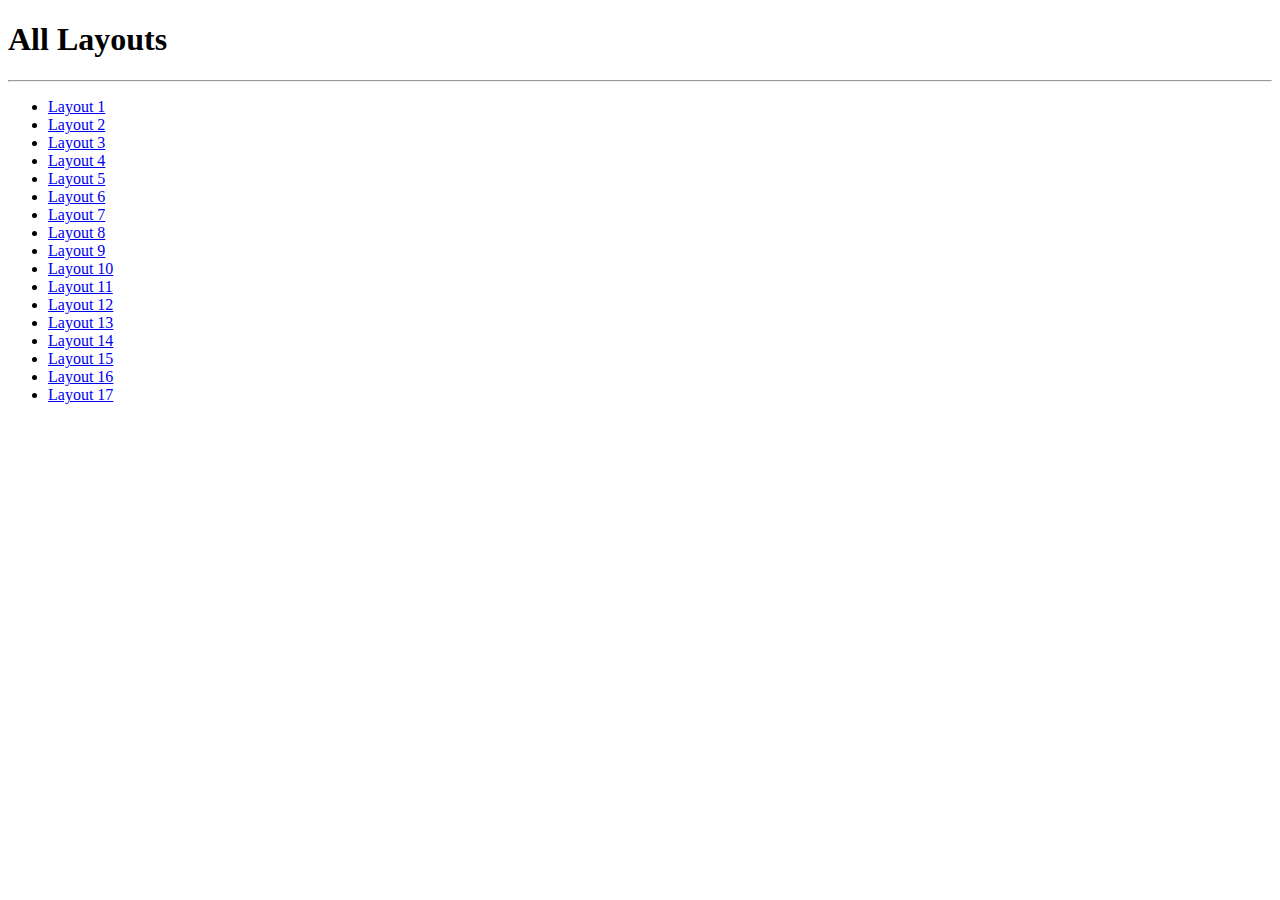
<file: index.html>
<!DOCTYPE html>
<html>
<head>
    <title>My Layout Assignment</title>
</head>
<body>

    <h1>All Layouts</h1>
    <hr>

    <ul>
        <li><a href="layout-01/index.html">Layout 1</a></li>
        <li><a href="layout-02/index.html">Layout 2</a></li>
        <li><a href="layout-03/index.html">Layout 3</a></li>
        <li><a href="layout-04/index.html">Layout 4</a></li>
        <li><a href="layout-05/index.html">Layout 5</a></li>
        <li><a href="layout-06/index.html">Layout 6</a></li>
        <li><a href="layout-07/index.html">Layout 7</a></li>
        <li><a href="layout-08/index.html">Layout 8</a></li>
        <li><a href="layout-09/index.html">Layout 9</a></li>
        <li><a href="layout-10/index.html">Layout 10</a></li>
        <li><a href="layout-11/index.html">Layout 11</a></li>
        <li><a href="layout-12/index.html">Layout 12</a></li>
        <li><a href="layout-13/index.html">Layout 13</a></li>
        <li><a href="layout-14/index.html">Layout 14</a></li>
        <li><a href="layout-15/index.html">Layout 15</a></li>
        <li><a href="layout-16/index.html">Layout 16</a></li>
        <li><a href="layout-17/index.html">Layout 17</a></li>
    </ul>

</body>
</html>
</file>
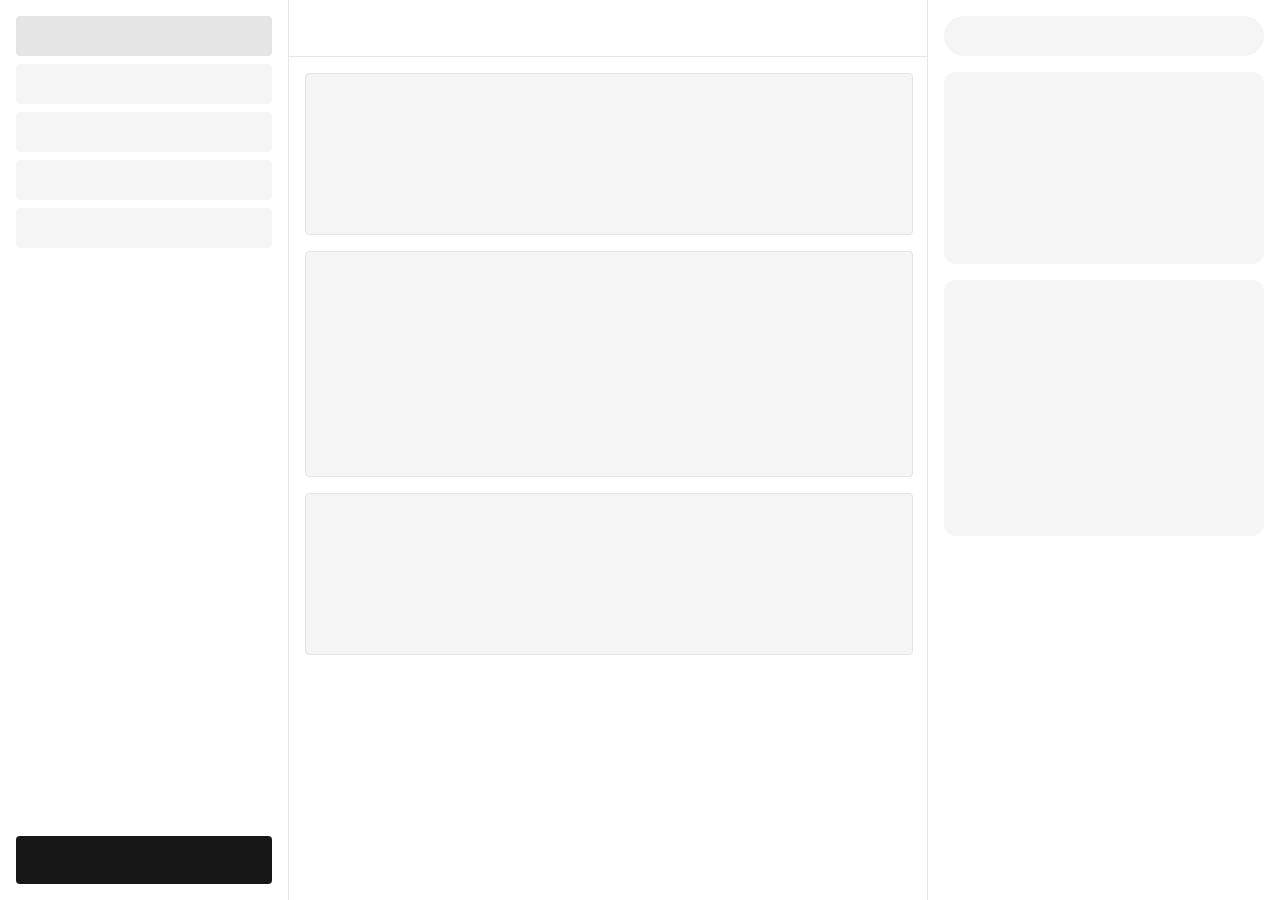
<file: layout-01/index.html>
<!DOCTYPE html>
<html lang="en">
    <head>
        <meta charset="UTF-8">
        <meta name="viewport" content="width=device-width, initial-scale=1.0">
        <title>Document</title>
        <link rel="stylesheet" href="style.css">
    </head>
    <body>
        <div class="container">
            <div class="container-item sidebar-left">
                <div class="left-item"></div>
                <div class="left-item"></div>
                <div class="left-item"></div>
                <div class="left-item"></div>
                <div class="left-item"></div>
                <div class="left-item"></div>
                <div class="left-item"></div>
            </div>
            <div class="container-item main">
                <div class="navbar"></div>
                <div class="content">
                    <div class="content-item"></div>
                    <div class="content-item"></div>
                    <div class="content-item"></div>
                </div>
            </div>
            <div class="container-item sidebar-right">
                <div class="right-item"></div>
                <div class="right-item"></div>
                <div class="right-item"></div>
            </div>
        </div>

    </body>
</html>
</file>
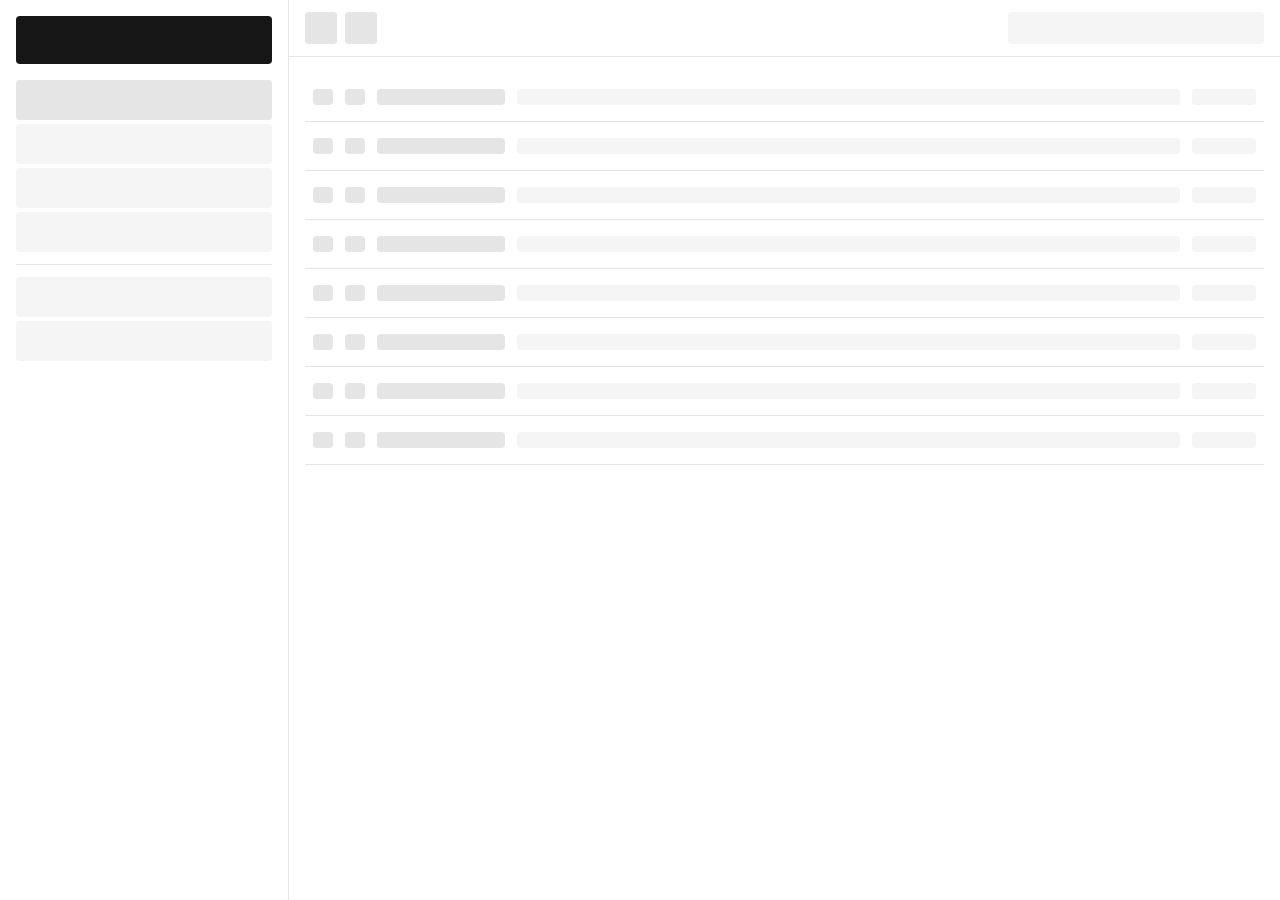
<file: layout-02/index.html>
<!DOCTYPE html>
<html lang="en">
    <head>
        <meta charset="UTF-8">
        <meta name="viewport" content="width=device-width, initial-scale=1.0">
        <title>Document</title>
        <link rel="stylesheet" href="style.css">
    </head>
    <body>
        <div class="container">
            <div class="container-item sidebar-left">
                <div class="sidebar-left-itemset1">
                    <div class="container-item left-item1"></div>
                </div>
                <div class="sidebar-left-itemset2">
                    <div class="left-item"></div>
                    <div class="left-item"></div>
                    <div class="left-item"></div>
                    <div class="left-item"></div>
                    <div class="left-item"></div>
                    <div class="left-item"></div>
                    <div class="left-item"></div>
                </div>
            </div>
            <div class="container-item main">
                <div class="navbar">
                    <div class="nav-item"></div>
                    <div class="nav-item"></div>
                    <div class="nav-item"></div>
                    <div class="nav-item"></div>
                </div>
                <div class="content">
                    <div class="content-item">
                        <div class="content-item-box"></div>
                        <div class="content-item-box"></div>
                        <div class="content-item-box"></div>
                        <div class="content-item-box"></div>
                        <div class="content-item-box"></div>
                    </div>
                    <div class="content-item">
                        <div class="content-item-box"></div>
                        <div class="content-item-box"></div>
                        <div class="content-item-box"></div>
                        <div class="content-item-box"></div>
                        <div class="content-item-box"></div>
                    </div>
                    <div class="content-item">
                        <div class="content-item-box"></div>
                        <div class="content-item-box"></div>
                        <div class="content-item-box"></div>
                        <div class="content-item-box"></div>
                        <div class="content-item-box"></div>
                    </div>
                    <div class="content-item">
                        <div class="content-item-box"></div>
                        <div class="content-item-box"></div>
                        <div class="content-item-box"></div>
                        <div class="content-item-box"></div>
                        <div class="content-item-box"></div>
                    </div>
                    <div class="content-item">
                        <div class="content-item-box"></div>
                        <div class="content-item-box"></div>
                        <div class="content-item-box"></div>
                        <div class="content-item-box"></div>
                        <div class="content-item-box"></div>
                    </div>
                    <div class="content-item">
                        <div class="content-item-box"></div>
                        <div class="content-item-box"></div>
                        <div class="content-item-box"></div>
                        <div class="content-item-box"></div>
                        <div class="content-item-box"></div>
                    </div>
                    <div class="content-item">
                        <div class="content-item-box"></div>
                        <div class="content-item-box"></div>
                        <div class="content-item-box"></div>
                        <div class="content-item-box"></div>
                        <div class="content-item-box"></div>
                    </div>
                    <div class="content-item">
                        <div class="content-item-box"></div>
                        <div class="content-item-box"></div>
                        <div class="content-item-box"></div>
                        <div class="content-item-box"></div>
                        <div class="content-item-box"></div>
                    </div>
                </div>
            </div>
        </div>

    </body>
</html>
</file>
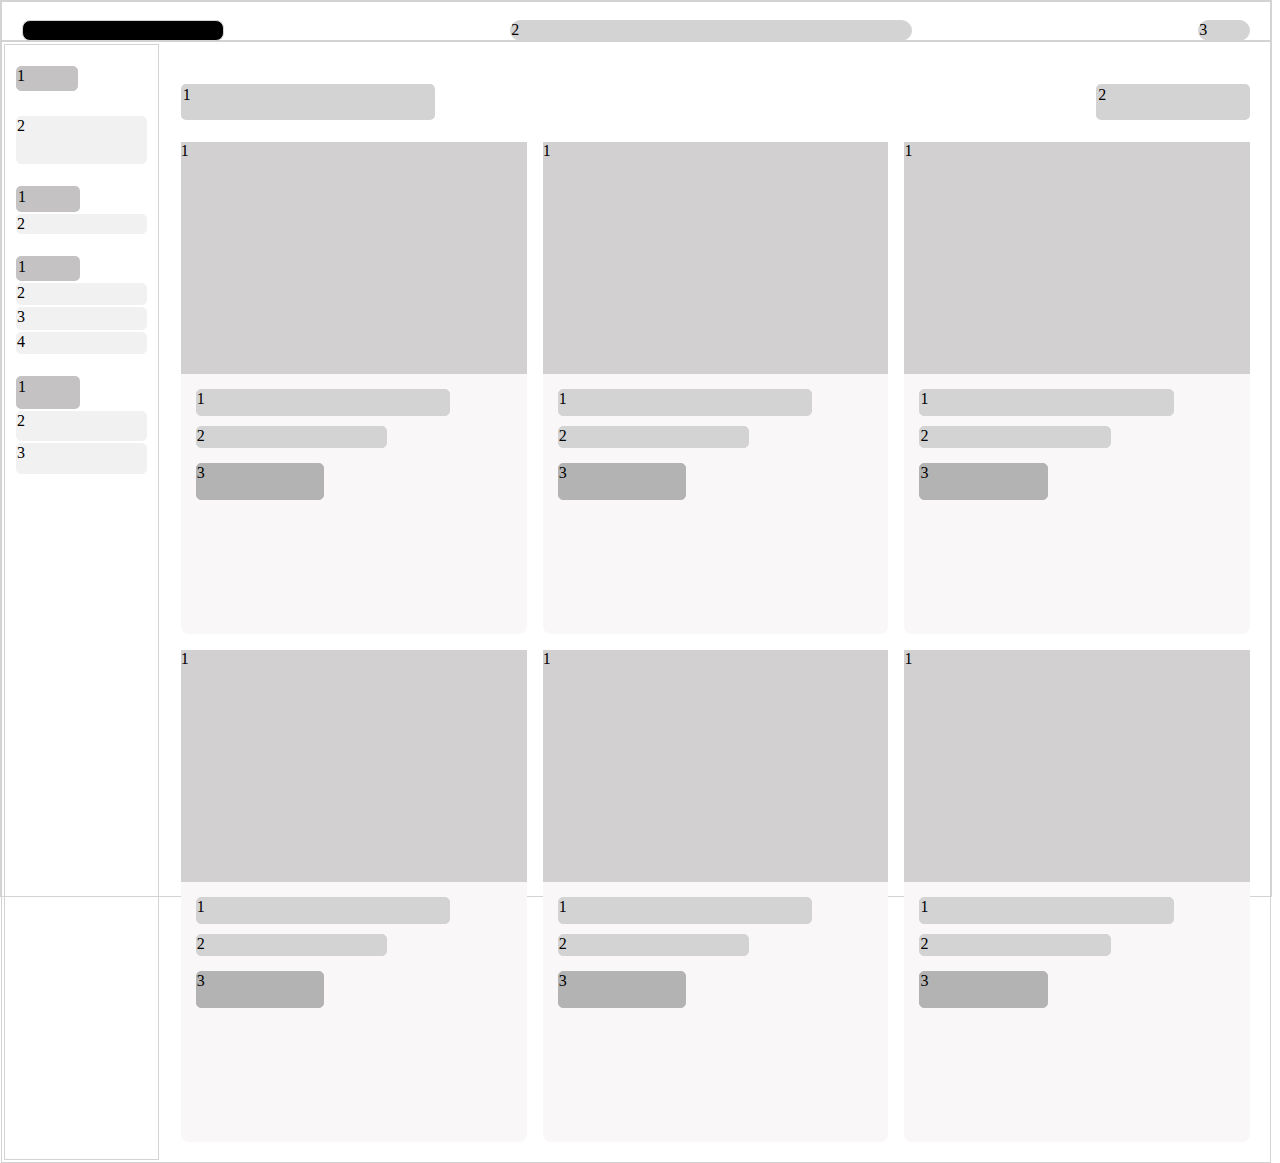
<file: layout-03/index.html>
<!DOCTYPE html>
<html lang="en">
    <head>
        <meta charset="UTF-8">
        <meta name="viewport" content="width=device-width, initial-scale=1.0">
        <link rel="stylesheet" href="./style.css">
        <title>Filter+Grid</title>
    </head>
    <body>
        <div class="outer-main-div">
            <div class="navbar">
                <div class="inside-navbar navbar-1">1</div>
                <div class="inside-navbar navbar-2">2</div>
                <div class="inside-navbar navbar-3">3</div>
            </div>
            <div class="bodybar">
                <div class="sidebar">
                    <div class="inside-sidebar sidebar-1">
                        <div class="sidebar-1-1">1</div>
                        <div class="sidebar-1-2">2</div>
                    </div>
                    <div class="inside-sidebar sidebar-2">
                        <div class="sidebar-2-1">1</div>
                        <div class="sidebar-2-2">2</div>
                    </div>
                    <div class="inside-sidebar sidebar-3">
                        <div class="sidebar-3-1">1</div>
                        <div class="sidebar-3-2">2</div>
                        <div class="sidebar-3-3">3</div>
                        <div class="sidebar-3-4">4</div>
                    </div>
                    <div class="inside-sidebar sidebar-4">
                        <div class="sidebar-4-1">1</div>
                        <div class="sidebar-4-2">2</div>
                        <div class="sidebar-4-3">3</div>
                    </div>
                </div>
                <div class="mainbody">
                    <div class="mainbody-up">
                        <div class="mainbody-up-1">1</div>
                        <div class="mainbody-up-2">2</div>
                    </div>
                    <div class="mainbody-down">
                        <div class="grid-element">
                            <div
                                class="grid-element-child grid-element-child-1">1</div>
                            <div
                                class="grid-element-child grid-element-child-2">
                                <div class="grid-child-2-1">1</div>
                                <div class="grid-child-2-2">2</div>
                                <div class="grid-child-2-3">3</div>
                            </div>
                        </div>
                        <div class="grid-element">
                            <div
                                class="grid-element-child grid-element-child-1">1</div>
                            <div
                                class="grid-element-child grid-element-child-2">
                                <div class="grid-child-2-1">1</div>
                                <div class="grid-child-2-2">2</div>
                                <div class="grid-child-2-3">3</div>
                            </div>
                        </div>
                        <div class="grid-element">
                            <div
                                class="grid-element-child grid-element-child-1">1</div>
                            <div
                                class="grid-element-child grid-element-child-2">
                                <div class="grid-child-2-1">1</div>
                                <div class="grid-child-2-2">2</div>
                                <div class="grid-child-2-3">3</div>
                            </div>
                        </div>
                        <div class="grid-element">
                            <div
                                class="grid-element-child grid-element-child-1">1</div>
                            <div
                                class="grid-element-child grid-element-child-2">
                                <div class="grid-child-2-1">1</div>
                                <div class="grid-child-2-2">2</div>
                                <div class="grid-child-2-3">3</div>
                            </div>
                        </div>
                        <div class="grid-element">
                            <div
                                class="grid-element-child grid-element-child-1">1</div>
                            <div
                                class="grid-element-child grid-element-child-2">
                                <div class="grid-child-2-1">1</div>
                                <div class="grid-child-2-2">2</div>
                                <div class="grid-child-2-3">3</div>
                            </div>
                        </div>
                        <div class="grid-element">
                            <div
                                class="grid-element-child grid-element-child-1">1</div>
                            <div
                                class="grid-element-child grid-element-child-2">
                                <div class="grid-child-2-1">1</div>
                                <div class="grid-child-2-2">2</div>
                                <div class="grid-child-2-3">3</div>
                            </div>
                        </div>
                    </div>
                </div>
            </div>
        </div>

    </body>
</html>
</file>
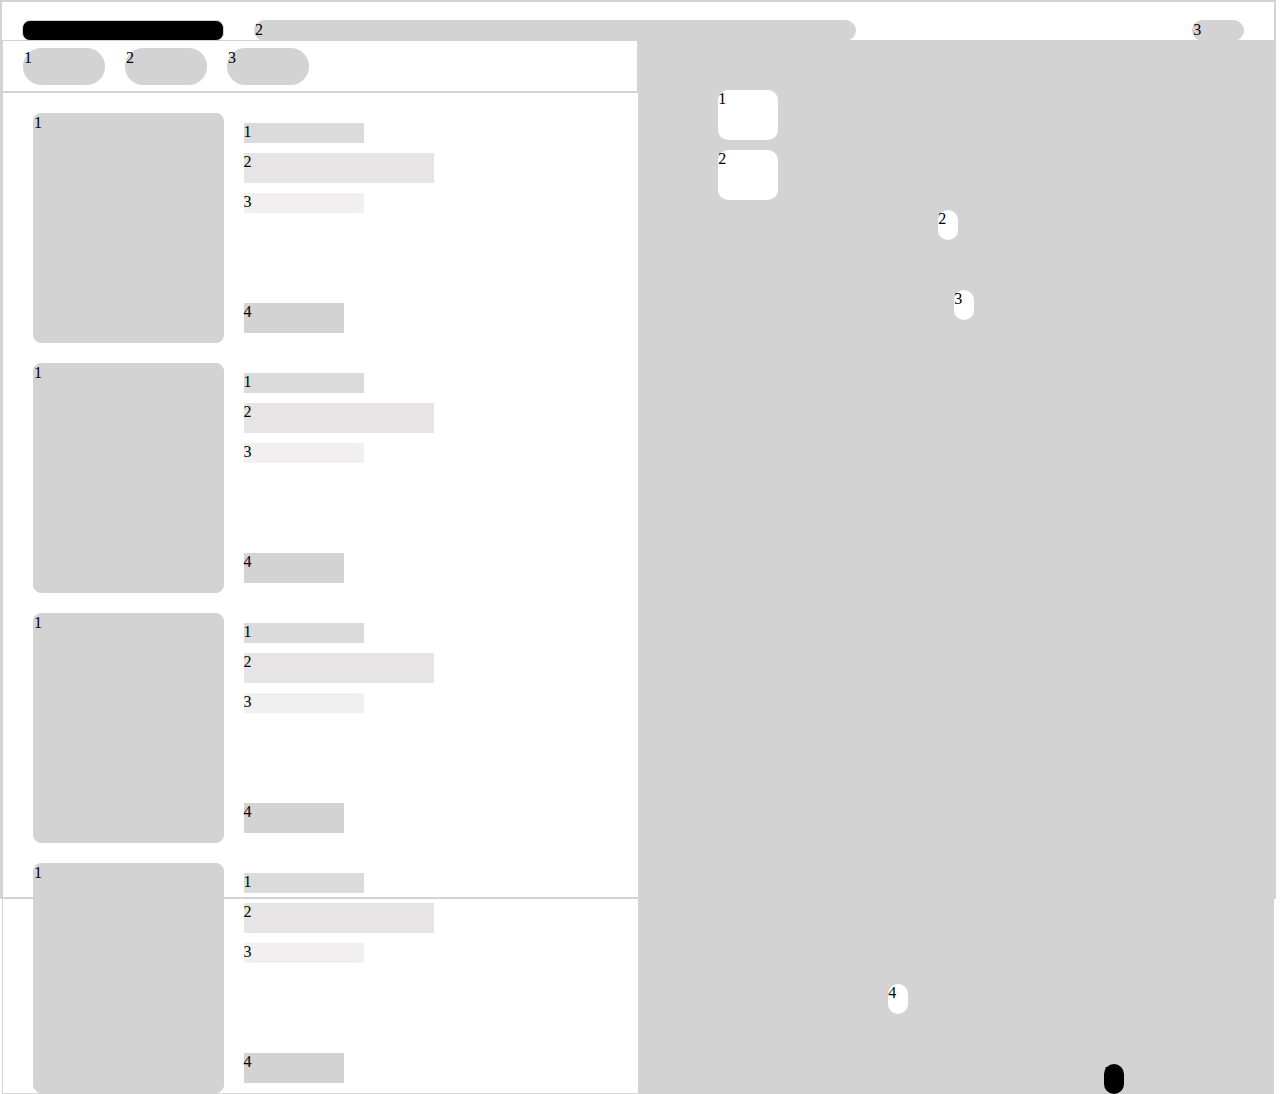
<file: layout-04/index.html>
<!DOCTYPE html>
<html lang="en">
    <head>
        <meta charset="UTF-8">
        <meta name="viewport" content="width=device-width, initial-scale=1.0">
        <link rel="stylesheet" href="./style.css">
        <title>Map + List-Split</title>
    </head>
    <body>
        <div class="outer-main-div">
            <div class="navbar">
                <div class="inside-navbar navbar-1">1</div>
                <div class="inside-navbar navbar-2">2</div>
                <div class="inside-navbar navbar-3">3</div>
            </div>
            <div class="bodybar">
                <div class="bodybar-left">
                    <div class="bodybar-left-child bodybar-left-child-1">
                        <div class="body-left-child-1">1</div>
                        <div class="body-left-child-1">2</div>
                        <div class="body-left-child-1">3</div>
                    </div>
                    <div class="bodybar-left-child bodybar-left-child-2">
                        <div class="body-left-child-2">
                            <div class="body-left-child-2-1">1</div>
                            <div class="body-left-child-2-2">
                                <div
                                    class="body-left-child-2-2-child body-left-child-2-2-child-1">1</div>
                                <div
                                    class="body-left-child-2-2-child body-left-child-2-2-child-2">2</div>
                                <div
                                    class="body-left-child-2-2-child body-left-child-2-2-child-3">3</div>
                                <div
                                    class="body-left-child-2-2-child body-left-child-2-2-child-4">4</div>
                            </div>
                        </div>
                        <div class="body-left-child-2"><div
                                class="body-left-child-2-1">1</div>
                            <div class="body-left-child-2-2">
                                <div
                                    class="body-left-child-2-2-child body-left-child-2-2-child-1">1</div>
                                <div
                                    class="body-left-child-2-2-child body-left-child-2-2-child-2">2</div>
                                <div
                                    class="body-left-child-2-2-child body-left-child-2-2-child-3">3</div>
                                <div
                                    class="body-left-child-2-2-child body-left-child-2-2-child-4">4</div>
                            </div></div>
                        <div class="body-left-child-2"><div
                                class="body-left-child-2-1">1</div>
                            <div class="body-left-child-2-2">
                                <div
                                    class="body-left-child-2-2-child body-left-child-2-2-child-1">1</div>
                                <div
                                    class="body-left-child-2-2-child body-left-child-2-2-child-2">2</div>
                                <div
                                    class="body-left-child-2-2-child body-left-child-2-2-child-3">3</div>
                                <div
                                    class="body-left-child-2-2-child body-left-child-2-2-child-4">4</div>
                            </div></div>
                        <div class="body-left-child-2"><div
                                class="body-left-child-2-1">1</div>
                            <div class="body-left-child-2-2">
                                <div
                                    class="body-left-child-2-2-child body-left-child-2-2-child-1">1</div>
                                <div
                                    class="body-left-child-2-2-child body-left-child-2-2-child-2">2</div>
                                <div
                                    class="body-left-child-2-2-child body-left-child-2-2-child-3">3</div>
                                <div
                                    class="body-left-child-2-2-child body-left-child-2-2-child-4">4</div>
                            </div></div>
                    </div>
                </div>
                <div class="bodybar-right">
                    <div class="right-block-1">
                        <div class="right-block-1-1">1</div>
                        <div class="right-block-1-2">2</div>
                    </div>
                    <div class="right-block-2">2</div>
                    <div class="right-block-3">3</div>
                    <div class="right-block-4">4</div>
                    <div class="right-block-5">5</div>
                </div>
            </div>
        </div>
    </body>
</html>
</file>
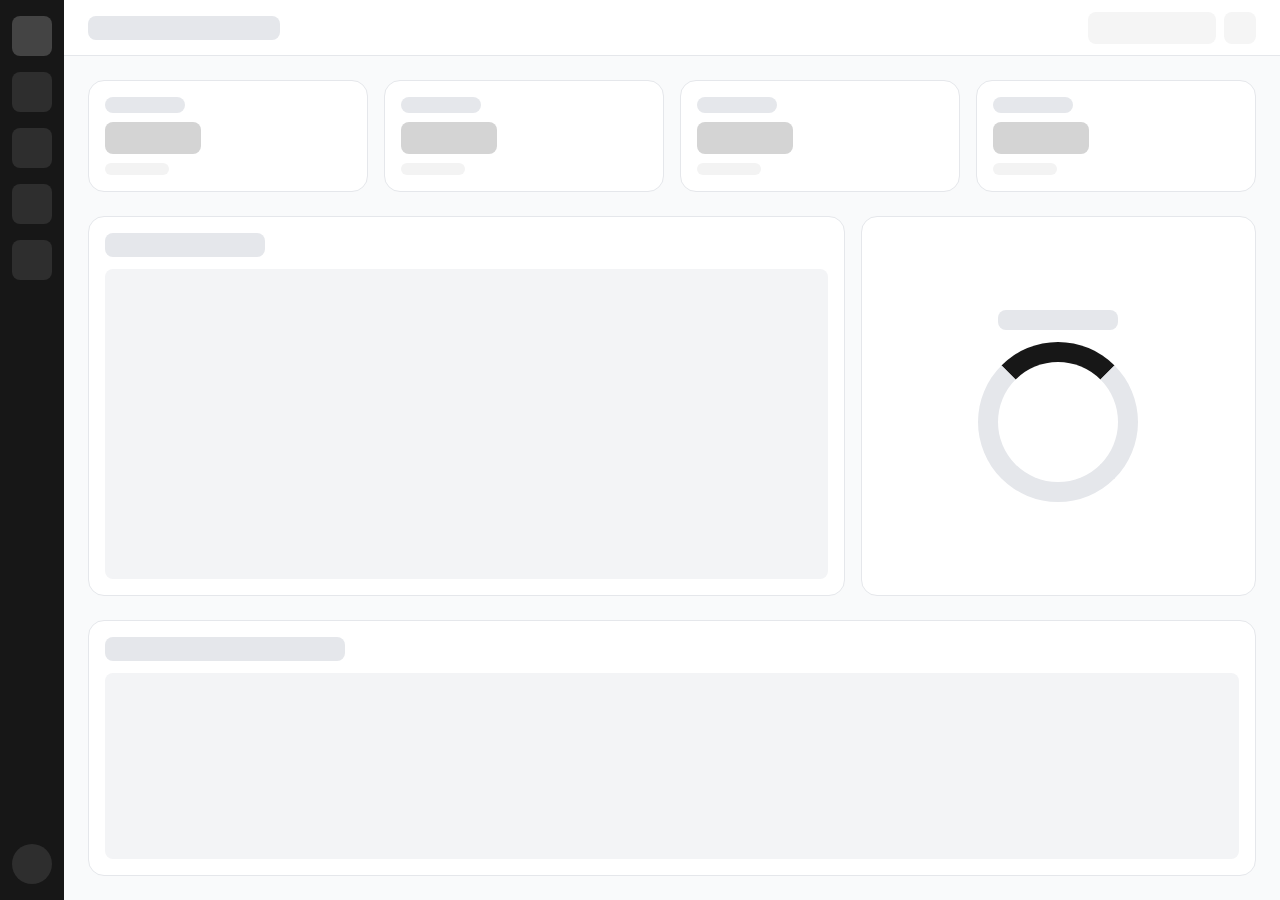
<file: layout-05/index.html>
<!doctype html>
<html lang="en">

    <head>
        <meta charset="utf-8" />
        <meta name="viewport" content="width=device-width,initial-scale=1" />
        <title>Dashboard — replica</title>
        <link rel="stylesheet" href="style.css" />
    </head>

    <body>
        <div class="app">
            <aside class="sidebar">
                <div class="logo"></div>

                <div class="icon"></div>
                <div class="icon"></div>
                <div class="icon"></div>
                <div class="icon"></div>

                <div class="spacer"></div>

                <div class="avatar"></div>
            </aside>

            <main class="main">
                <header class="topbar">
                    <div class="brand-skeleton"></div>
                    <div class="actions">
                        <div class="search"></div>
                        <div class="btn-sq"></div>
                    </div>
                </header>

                <section class="canvas">
                    <div class="top-cards">
                        <div class="card">
                            <div class="row line1"></div>
                            <div class="row big"></div>
                            <div class="row small"></div>
                        </div>
                        <div class="card">
                            <div class="row line1"></div>
                            <div class="row big"></div>
                            <div class="row small"></div>
                        </div>
                        <div class="card">
                            <div class="row line1"></div>
                            <div class="row big"></div>
                            <div class="row small"></div>
                        </div>
                        <div class="card">
                            <div class="row line1"></div>
                            <div class="row big"></div>
                            <div class="row small"></div>
                        </div>
                    </div>

                    <div class="middle-row">
                        <div class="left-panel">
                            <div class="title"></div>
                            <div class="left-content"></div>
                        </div>

                        <div class="right-panel">
                            <div class="title"></div>
                            <div class="pie"></div>
                        </div>
                    </div>

                    <div class="large-panel">
                        <div class="title"></div>
                        <div class="large-content"></div>
                    </div>
                </section>
            </main>
        </div>
    </body>

</html>
</file>
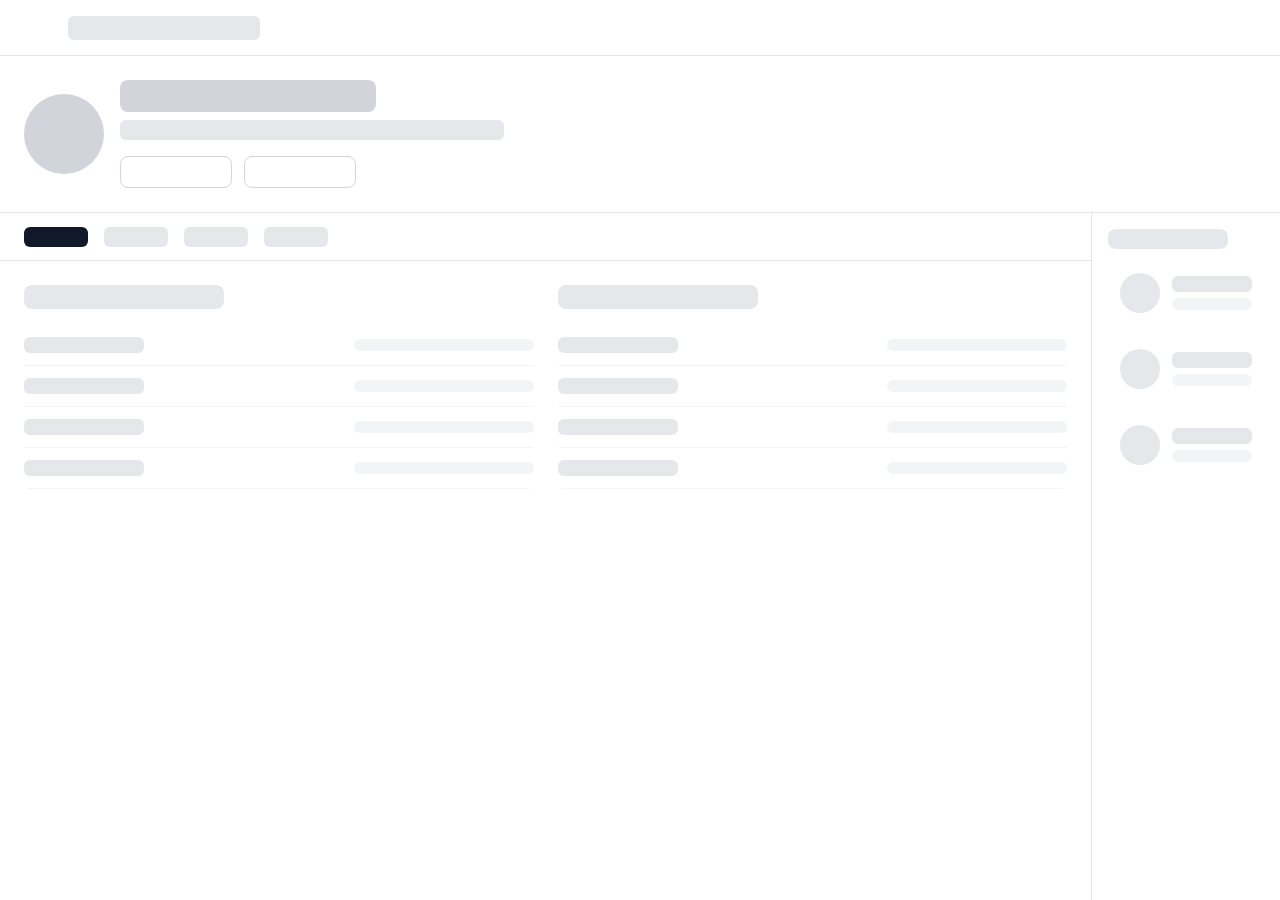
<file: layout-06/index.html>
<!doctype html>
<html lang="en">

    <head>
        <meta charset="utf-8" />
        <meta name="viewport" content="width=device-width,initial-scale=1" />
        <title>Dashboard — variant</title>
        <link rel="stylesheet" href="style.css" />
    </head>

    <body>
        <div class="app">
            <header class="header">
                <div class="header-left">
                    <div class="logo-square"></div>
                    <div class="header-title"></div>
                </div>

                <div class="header-right">
                    <div class="header-action"></div>
                    <div class="header-cta"></div>
                </div>
            </header>

            <div class="profile-strip">
                <div class="avatar-circle"></div>

                <div class="profile-info">
                    <div class="profile-name"></div>
                    <div class="profile-sub"></div>

                    <div class="profile-actions">
                        <div class="btn-outline"></div>
                        <div class="btn-outline"></div>
                    </div>
                </div>
            </div>

            <div class="body-wrap">
                <main class="content">
                    <div class="tabs">
                        <div class="tab-active"></div>
                        <div class="tab"></div>
                        <div class="tab"></div>
                        <div class="tab"></div>
                    </div>

                    <div class="content-area">
                        <div class="two-col">
                            <div class="col">
                                <div class="section-title"></div>

                                <div class="list">
                                    <div class="list-row">
                                        <div class="row-key"></div>
                                        <div class="row-value"></div>
                                    </div>
                                    <div class="list-row">
                                        <div class="row-key"></div>
                                        <div class="row-value"></div>
                                    </div>
                                    <div class="list-row">
                                        <div class="row-key"></div>
                                        <div class="row-value"></div>
                                    </div>
                                    <div class="list-row">
                                        <div class="row-key"></div>
                                        <div class="row-value"></div>
                                    </div>
                                </div>
                            </div>

                            <div class="col">
                                <div class="section-title"></div>

                                <div class="list">
                                    <div class="list-row">
                                        <div class="row-key"></div>
                                        <div class="row-value"></div>
                                    </div>
                                    <div class="list-row">
                                        <div class="row-key"></div>
                                        <div class="row-value"></div>
                                    </div>
                                    <div class="list-row">
                                        <div class="row-key"></div>
                                        <div class="row-value"></div>
                                    </div>
                                    <div class="list-row">
                                        <div class="row-key"></div>
                                        <div class="row-value"></div>
                                    </div>
                                </div>
                            </div>
                        </div>
                    </div>
                </main>

                <aside class="rightbar">
                    <div class="right-title"></div>

                    <div class="card">
                        <div class="card-avatar"></div>
                        <div class="card-body">
                            <div class="card-line"></div>
                            <div class="card-sub"></div>
                        </div>
                    </div>

                    <div class="card">
                        <div class="card-avatar"></div>
                        <div class="card-body">
                            <div class="card-line"></div>
                            <div class="card-sub"></div>
                        </div>
                    </div>

                    <div class="card">
                        <div class="card-avatar"></div>
                        <div class="card-body">
                            <div class="card-line"></div>
                            <div class="card-sub"></div>
                        </div>
                    </div>
                </aside>
            </div>
        </div>
    </body>

</html>
</file>
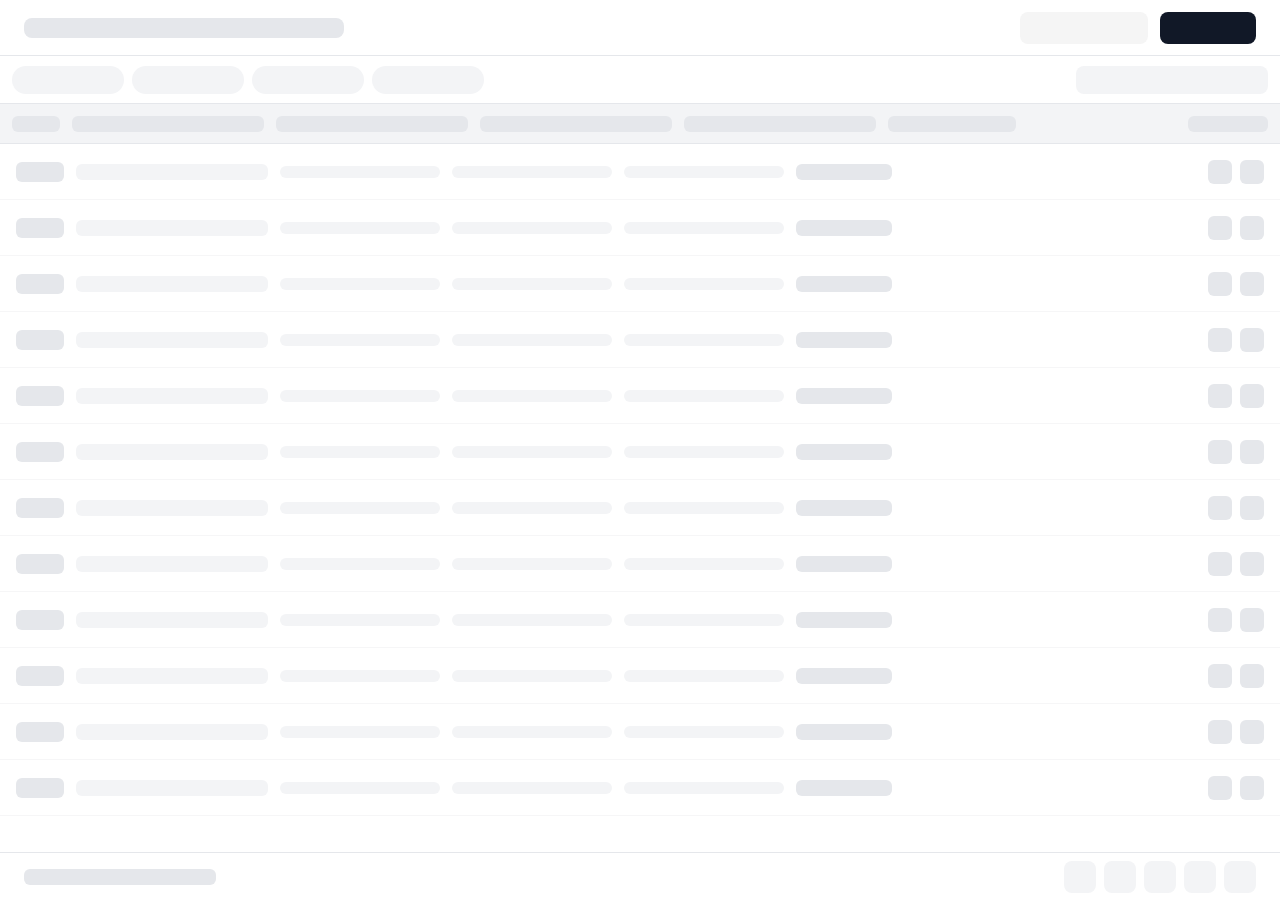
<file: layout-07/index.html>
<!doctype html>
<html lang="en">

    <head>
        <meta charset="utf-8" />
        <meta name="viewport" content="width=device-width,initial-scale=1" />
        <title>List Layout — replica</title>
        <link rel="stylesheet" href="style.css" />
    </head>

    <body>
        <div class="app">
            <header class="header">
                <div class="header-left">
                    <div class="header-title"></div>
                </div>

                <div class="header-right">
                    <div class="header-action"></div>
                    <div class="header-cta"></div>
                </div>
            </header>

            <div class="pill-row">
                <div class="pill"></div>
                <div class="pill"></div>
                <div class="pill"></div>
                <div class="pill"></div>
                <div class="spacer"></div>
                <div class="pill-wide"></div>
            </div>

            <main class="list-area">
                <div class="list-filter">
                    <div class="f-short"></div>
                    <div class="f-long"></div>
                    <div class="f-long"></div>
                    <div class="f-long"></div>
                    <div class="f-long"></div>
                    <div class="f-shorter"></div>
                    <div class="filter-spacer"></div>
                    <div class="f-small"></div>
                </div>

                <div class="rows">

                    <div class="row">
                        <div class="r-left">
                            <div class="r-icon"></div>
                            <div class="r-title"></div>
                            <div class="r-sub"></div>
                            <div class="r-sub"></div>
                            <div class="r-sub"></div>
                            <div class="r-badge"></div>
                        </div>
                        <div class="r-right">
                            <div class="r-action-group">
                                <div class="r-act"></div>
                                <div class="r-act"></div>
                            </div>
                        </div>
                    </div>
                    <div class="row">
                        <div class="r-left">
                            <div class="r-icon"></div>
                            <div class="r-title"></div>
                            <div class="r-sub"></div>
                            <div class="r-sub"></div>
                            <div class="r-sub"></div>
                            <div class="r-badge"></div>
                        </div>
                        <div class="r-right">
                            <div class="r-action-group">
                                <div class="r-act"></div>
                                <div class="r-act"></div>
                            </div>
                        </div>
                    </div>
                    <div class="row">
                        <div class="r-left">
                            <div class="r-icon"></div>
                            <div class="r-title"></div>
                            <div class="r-sub"></div>
                            <div class="r-sub"></div>
                            <div class="r-sub"></div>
                            <div class="r-badge"></div>
                        </div>
                        <div class="r-right">
                            <div class="r-action-group">
                                <div class="r-act"></div>
                                <div class="r-act"></div>
                            </div>
                        </div>
                    </div>
                    <div class="row">
                        <div class="r-left">
                            <div class="r-icon"></div>
                            <div class="r-title"></div>
                            <div class="r-sub"></div>
                            <div class="r-sub"></div>
                            <div class="r-sub"></div>
                            <div class="r-badge"></div>
                        </div>
                        <div class="r-right">
                            <div class="r-action-group">
                                <div class="r-act"></div>
                                <div class="r-act"></div>
                            </div>
                        </div>
                    </div>
                    <div class="row">
                        <div class="r-left">
                            <div class="r-icon"></div>
                            <div class="r-title"></div>
                            <div class="r-sub"></div>
                            <div class="r-sub"></div>
                            <div class="r-sub"></div>
                            <div class="r-badge"></div>
                        </div>
                        <div class="r-right">
                            <div class="r-action-group">
                                <div class="r-act"></div>
                                <div class="r-act"></div>
                            </div>
                        </div>
                    </div>
                    <div class="row">
                        <div class="r-left">
                            <div class="r-icon"></div>
                            <div class="r-title"></div>
                            <div class="r-sub"></div>
                            <div class="r-sub"></div>
                            <div class="r-sub"></div>
                            <div class="r-badge"></div>
                        </div>
                        <div class="r-right">
                            <div class="r-action-group">
                                <div class="r-act"></div>
                                <div class="r-act"></div>
                            </div>
                        </div>
                    </div>
                    <div class="row">
                        <div class="r-left">
                            <div class="r-icon"></div>
                            <div class="r-title"></div>
                            <div class="r-sub"></div>
                            <div class="r-sub"></div>
                            <div class="r-sub"></div>
                            <div class="r-badge"></div>
                        </div>
                        <div class="r-right">
                            <div class="r-action-group">
                                <div class="r-act"></div>
                                <div class="r-act"></div>
                            </div>
                        </div>
                    </div>
                    <div class="row">
                        <div class="r-left">
                            <div class="r-icon"></div>
                            <div class="r-title"></div>
                            <div class="r-sub"></div>
                            <div class="r-sub"></div>
                            <div class="r-sub"></div>
                            <div class="r-badge"></div>
                        </div>
                        <div class="r-right">
                            <div class="r-action-group">
                                <div class="r-act"></div>
                                <div class="r-act"></div>
                            </div>
                        </div>
                    </div>
                    <div class="row">
                        <div class="r-left">
                            <div class="r-icon"></div>
                            <div class="r-title"></div>
                            <div class="r-sub"></div>
                            <div class="r-sub"></div>
                            <div class="r-sub"></div>
                            <div class="r-badge"></div>
                        </div>
                        <div class="r-right">
                            <div class="r-action-group">
                                <div class="r-act"></div>
                                <div class="r-act"></div>
                            </div>
                        </div>
                    </div>
                    <div class="row">
                        <div class="r-left">
                            <div class="r-icon"></div>
                            <div class="r-title"></div>
                            <div class="r-sub"></div>
                            <div class="r-sub"></div>
                            <div class="r-sub"></div>
                            <div class="r-badge"></div>
                        </div>
                        <div class="r-right">
                            <div class="r-action-group">
                                <div class="r-act"></div>
                                <div class="r-act"></div>
                            </div>
                        </div>
                    </div>
                    <div class="row">
                        <div class="r-left">
                            <div class="r-icon"></div>
                            <div class="r-title"></div>
                            <div class="r-sub"></div>
                            <div class="r-sub"></div>
                            <div class="r-sub"></div>
                            <div class="r-badge"></div>
                        </div>
                        <div class="r-right">
                            <div class="r-action-group">
                                <div class="r-act"></div>
                                <div class="r-act"></div>
                            </div>
                        </div>
                    </div>
                    <div class="row">
                        <div class="r-left">
                            <div class="r-icon"></div>
                            <div class="r-title"></div>
                            <div class="r-sub"></div>
                            <div class="r-sub"></div>
                            <div class="r-sub"></div>
                            <div class="r-badge"></div>
                        </div>
                        <div class="r-right">
                            <div class="r-action-group">
                                <div class="r-act"></div>
                                <div class="r-act"></div>
                            </div>
                        </div>
                    </div>

                </div>
            </main>

            <footer class="bottom-bar">
                <div class="bottom-left"></div>
                <div class="bottom-actions">
                    <div class="icon-sq"></div>
                    <div class="icon-sq"></div>
                    <div class="icon-sq"></div>
                    <div class="icon-sq"></div>
                    <div class="icon-sq"></div>
                </div>
            </footer>
        </div>
    </body>

</html>
</file>
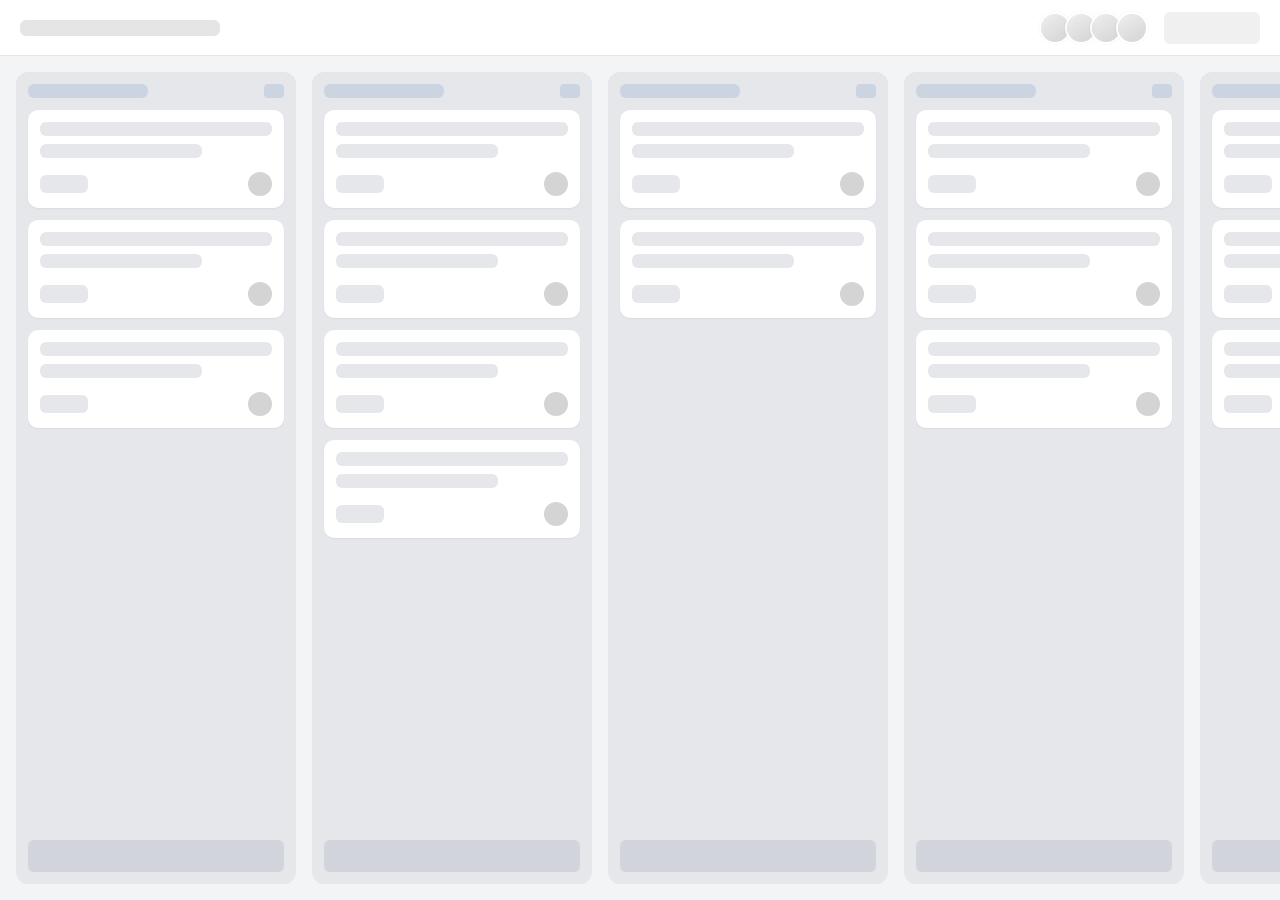
<file: layout-08/index.html>
<!DOCTYPE html>
<html lang="en">

    <head>
        <meta charset="UTF-8">
        <meta name="viewport" content="width=device-width, initial-scale=1.0">
        <title>Kanban Board</title>
        <link rel="stylesheet" href="./style.css">
    </head>

    <body>

        <div class="app">

            <header class="topbar">
                <div class="title"></div>
                <div class="spacer"></div>
                <div class="avatars">
                    <span></span><span></span><span></span><span></span>
                </div>
                <div class="filter"></div>
            </header>

            <main class="board">
                <div class="column">
                    <div class="column-header">
                        <div class="column-title"></div>
                        <div class="column-action"></div>
                    </div>

                    <div class="cards">
                        <div class="card">
                            <div class="line"></div>
                            <div class="line short"></div>
                            <div class="card-footer">
                                <div class="tag"></div>
                                <div class="avatar small"></div>
                            </div>
                        </div>

                        <div class="card">
                            <div class="line"></div>
                            <div class="line short"></div>
                            <div class="card-footer">
                                <div class="tag"></div>
                                <div class="avatar small"></div>
                            </div>
                        </div>
                        <div class="card">
                            <div class="line"></div>
                            <div class="line short"></div>
                            <div class="card-footer">
                                <div class="tag"></div>
                                <div class="avatar small"></div>
                            </div>
                        </div>
                    </div>

                    <div class="add-card"></div>
                </div>

                <div class="column">
                    <div class="column-header">
                        <div class="column-title"></div>
                        <div class="column-action"></div>
                    </div>

                    <div class="cards">
                        <div class="card">
                            <div class="line"></div>
                            <div class="line short"></div>
                            <div class="card-footer">
                                <div class="tag"></div>
                                <div class="avatar small"></div>
                            </div>
                        </div>

                        <div class="card">
                            <div class="line"></div>
                            <div class="line short"></div>
                            <div class="card-footer">
                                <div class="tag"></div>
                                <div class="avatar small"></div>
                            </div>
                        </div>
                        <div class="card">
                            <div class="line"></div>
                            <div class="line short"></div>
                            <div class="card-footer">
                                <div class="tag"></div>
                                <div class="avatar small"></div>
                            </div>
                        </div>
                        <div class="card">
                            <div class="line"></div>
                            <div class="line short"></div>
                            <div class="card-footer">
                                <div class="tag"></div>
                                <div class="avatar small"></div>
                            </div>
                        </div>
                    </div>

                    <div class="add-card"></div>
                </div>
                <div class="column">
                    <div class="column-header">
                        <div class="column-title"></div>
                        <div class="column-action"></div>
                    </div>

                    <div class="cards">
                        <div class="card">
                            <div class="line"></div>
                            <div class="line short"></div>
                            <div class="card-footer">
                                <div class="tag"></div>
                                <div class="avatar small"></div>
                            </div>
                        </div>

                        <div class="card">
                            <div class="line"></div>
                            <div class="line short"></div>
                            <div class="card-footer">
                                <div class="tag"></div>
                                <div class="avatar small"></div>
                            </div>
                        </div>
                    </div>

                    <div class="add-card"></div>
                </div>
                <div class="column">
                    <div class="column-header">
                        <div class="column-title"></div>
                        <div class="column-action"></div>
                    </div>

                    <div class="cards">
                        <div class="card">
                            <div class="line"></div>
                            <div class="line short"></div>
                            <div class="card-footer">
                                <div class="tag"></div>
                                <div class="avatar small"></div>
                            </div>
                        </div>

                        <div class="card">
                            <div class="line"></div>
                            <div class="line short"></div>
                            <div class="card-footer">
                                <div class="tag"></div>
                                <div class="avatar small"></div>
                            </div>
                        </div>
                        <div class="card">
                            <div class="line"></div>
                            <div class="line short"></div>
                            <div class="card-footer">
                                <div class="tag"></div>
                                <div class="avatar small"></div>
                            </div>
                        </div>
                    </div>

                    <div class="add-card"></div>
                </div>
                <div class="column">
                    <div class="column-header">
                        <div class="column-title"></div>
                        <div class="column-action"></div>
                    </div>

                    <div class="cards">
                        <div class="card">
                            <div class="line"></div>
                            <div class="line short"></div>
                            <div class="card-footer">
                                <div class="tag"></div>
                                <div class="avatar small"></div>
                            </div>
                        </div>

                        <div class="card">
                            <div class="line"></div>
                            <div class="line short"></div>
                            <div class="card-footer">
                                <div class="tag"></div>
                                <div class="avatar small"></div>
                            </div>
                        </div>
                        <div class="card">
                            <div class="line"></div>
                            <div class="line short"></div>
                            <div class="card-footer">
                                <div class="tag"></div>
                                <div class="avatar small"></div>
                            </div>
                        </div>
                    </div>

                    <div class="add-card"></div>
                </div>
            </main>

        </div>

    </body>

</html>
</file>
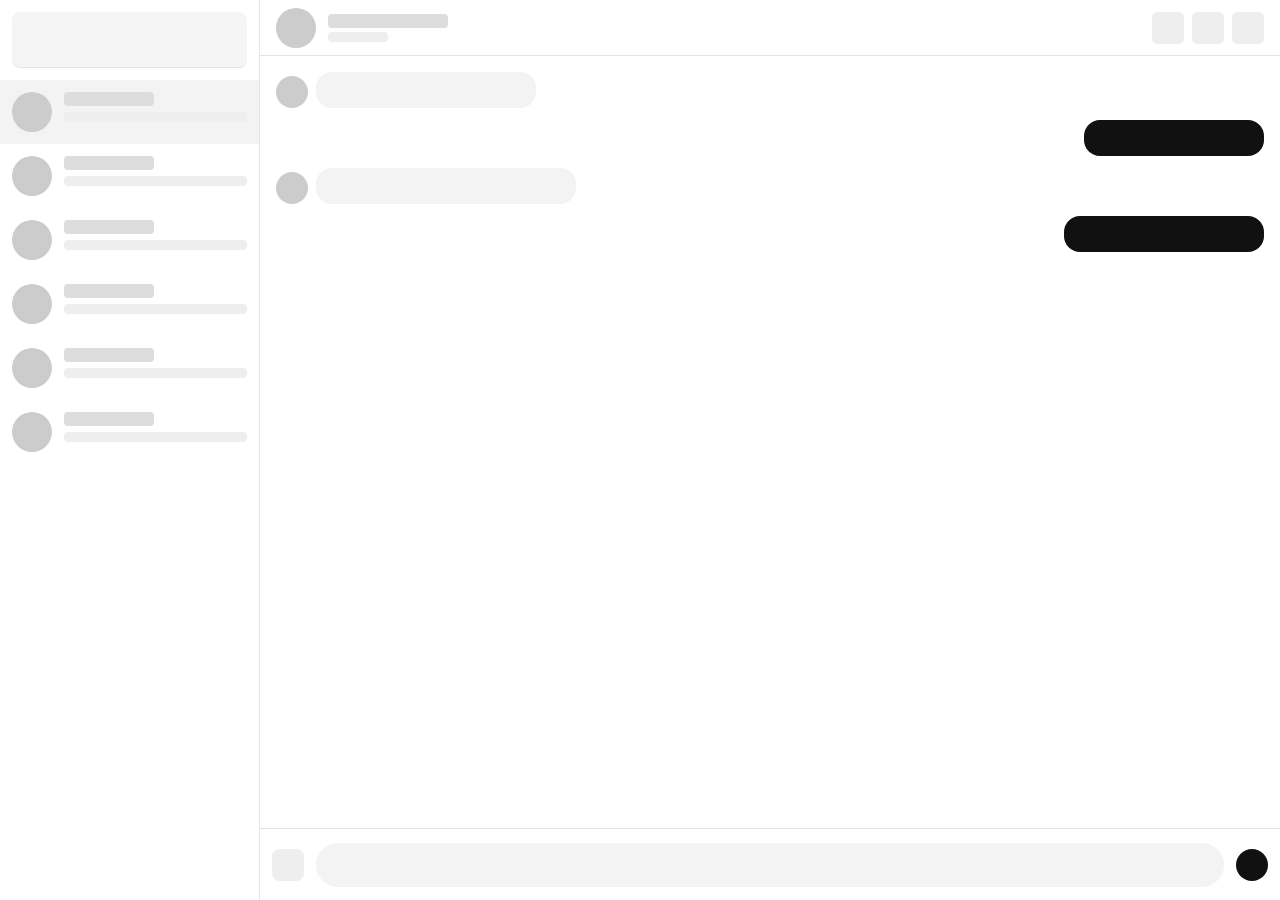
<file: layout-09/index.html>
<!doctype html>
<html lang="en">

    <head>
        <meta charset="utf-8">
        <meta name="viewport" content="width=device-width, initial-scale=1">
        <title>Chat Layout</title>
        <link rel="stylesheet" href="./style.css">
    </head>

    <body>
        <div class="app">
            <aside class="sidebar">
                <div class="sidebar-header"></div>

                <div class="chat-list">
                    <div class="chat-item active">
                        <div class="avatar"></div>
                        <div class="chat-meta">
                            <div class="chat-title"></div>
                            <div class="chat-preview"></div>
                        </div>
                    </div>

                    <div class="chat-item">
                        <div class="avatar"></div>
                        <div class="chat-meta">
                            <div class="chat-title"></div>
                            <div class="chat-preview"></div>
                        </div>
                    </div>

                    <div class="chat-item">
                        <div class="avatar"></div>
                        <div class="chat-meta">
                            <div class="chat-title"></div>
                            <div class="chat-preview"></div>
                        </div>
                    </div>
                    <div class="chat-item">
                        <div class="avatar"></div>
                        <div class="chat-meta">
                            <div class="chat-title"></div>
                            <div class="chat-preview"></div>
                        </div>
                    </div>
                    <div class="chat-item">
                        <div class="avatar"></div>
                        <div class="chat-meta">
                            <div class="chat-title"></div>
                            <div class="chat-preview"></div>
                        </div>
                    </div>
                    <div class="chat-item">
                        <div class="avatar"></div>
                        <div class="chat-meta">
                            <div class="chat-title"></div>
                            <div class="chat-preview"></div>
                        </div>
                    </div>
                </div>
            </aside>

            <main class="chat">
                <header class="chat-header">
                    <div class="avatar"></div>
                    <div class="chat-user">
                        <div class="user-name"></div>
                        <div class="user-status"></div>
                    </div>
                    <div class="chat-actions">
                        <div class="icon"></div>
                        <div class="icon"></div>
                        <div class="icon"></div>
                    </div>
                </header>

                <section class="messages">
                    <div class="message incoming">
                        <div class="avatar small"></div>
                        <div class="bubble light"></div>
                    </div>

                    <div class="message outgoing">
                        <div class="bubble dark"></div>
                    </div>

                    <div class="message incoming">
                        <div class="avatar small"></div>
                        <div class="bubble light wide"></div>
                    </div>

                    <div class="message outgoing">
                        <div class="bubble dark medium"></div>
                    </div>
                </section>

                <footer class="input-bar">
                    <div class="icon square"></div>
                    <div class="input"></div>
                    <div class="icon round dark"></div>
                </footer>
            </main>
        </div>
    </body>

</html>
</file>
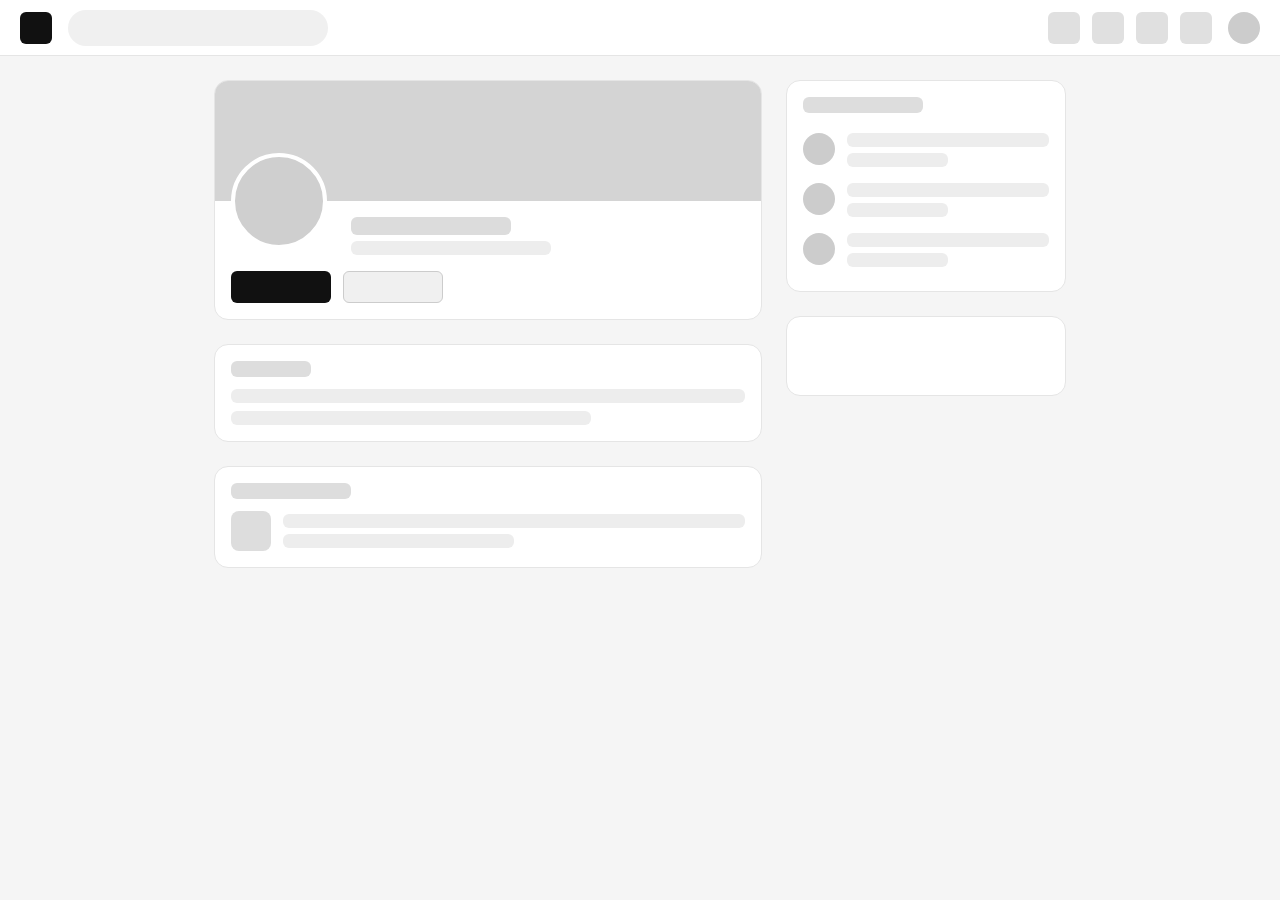
<file: layout-10/index.html>
<!DOCTYPE html>
<html lang="en">

    <head>
        <meta charset="UTF-8">
        <meta name="viewport" content="width=device-width, initial-scale=1.0">
        <title>Dashboard Layout</title>
        <link rel="stylesheet" href="./style.css">
    </head>

    <body>

        <div class="app">

            <header class="topbar">
                <div class="logo"></div>
                <div class="search"></div>
                <div class="actions">
                    <span></span><span></span><span></span><span></span>
                </div>
                <div class="avatar"></div>
            </header>

            <main class="content">
                <section class="main-column">

                    <div class="profile-card">
                        <div class="cover"></div>
                        <div class="profile-body">
                            <div class="profile-pic"></div>
                            <div class="profile-info">
                                <div class="name"></div>
                                <div class="subtitle"></div>
                            </div>
                            <div class="buttons">
                                <button class="primary"></button>
                                <button class="secondary"></button>
                            </div>
                        </div>
                    </div>

                    <div class="card">
                        <div class="title small"></div>
                        <div class="line"></div>
                        <div class="line short"></div>
                    </div>

                    <div class="card">
                        <div class="title"></div>
                        <div class="row">
                            <div class="icon"></div>
                            <div class="text">
                                <div class="line"></div>
                                <div class="line tiny"></div>
                            </div>
                        </div>
                    </div>

                </section>

                <aside class="sidebar">
                    <div class="card">
                        <div class="title"></div>

                        <div class="list-item">
                            <div class="avatar small"></div>
                            <div class="text">
                                <div class="line"></div>
                                <div class="line tiny"></div>
                            </div>
                        </div>

                        <div class="list-item">
                            <div class="avatar small"></div>
                            <div class="text">
                                <div class="line"></div>
                                <div class="line tiny"></div>
                            </div>
                        </div>

                        <div class="list-item">
                            <div class="avatar small"></div>
                            <div class="text">
                                <div class="line"></div>
                                <div class="line tiny"></div>
                            </div>
                        </div>
                    </div>

                    <div class="card small"></div>
                </aside>
            </main>

        </div>

    </body>

</html>
</file>
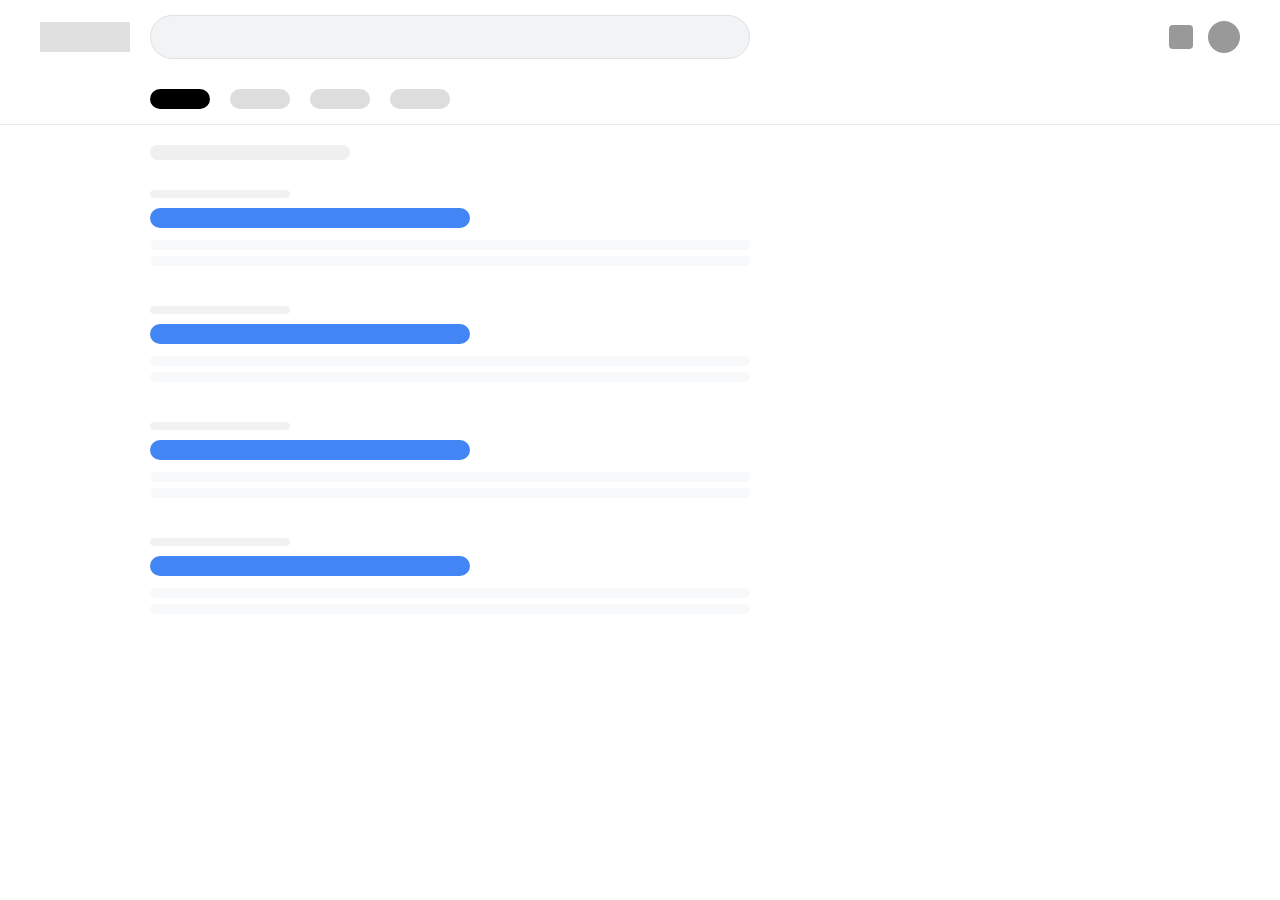
<file: layout-11/index.html>
<!DOCTYPE html>
<html lang="en">
<head>
    <meta charset="UTF-8">
    <title>Layout 01</title>
    <link rel="stylesheet" href="style.css">
</head>
<body>

    <header class="header-container">
        <div class="logo-box"></div>
        <div class="search-input-box"></div>
        <div class="header-icons">
            <div class="icon-square"></div>
            <div class="icon-circle"></div>
        </div>
    </header>

    <nav class="tabs-container">
        <div class="tab active-tab"></div>
        <div class="tab"></div>
        <div class="tab"></div>
        <div class="tab"></div>
    </nav>

    <hr class="separator">

    <div class="pagination-bar"></div>

    <main class="results-container">
        <div class="result-item">
            <div class="res-breadcrumb"></div>
            <div class="res-title"></div>
            <div class="res-description">
                <div class="line"></div>
                <div class="line"></div>
            </div>
        </div>

        <div class="result-item">
            <div class="res-breadcrumb"></div>
            <div class="res-title"></div>
            <div class="res-description">
                <div class="line"></div>
                <div class="line"></div>
            </div>
        </div>
                <div class="result-item">
            <div class="res-breadcrumb"></div>
            <div class="res-title"></div>
            <div class="res-description">
                <div class="line"></div>
                <div class="line"></div>
            </div>
        </div>
                <div class="result-item">
            <div class="res-breadcrumb"></div>
            <div class="res-title"></div>
            <div class="res-description">
                <div class="line"></div>
                <div class="line"></div>
            </div>
        </div>
    </main>

</body>
</html>
</file>
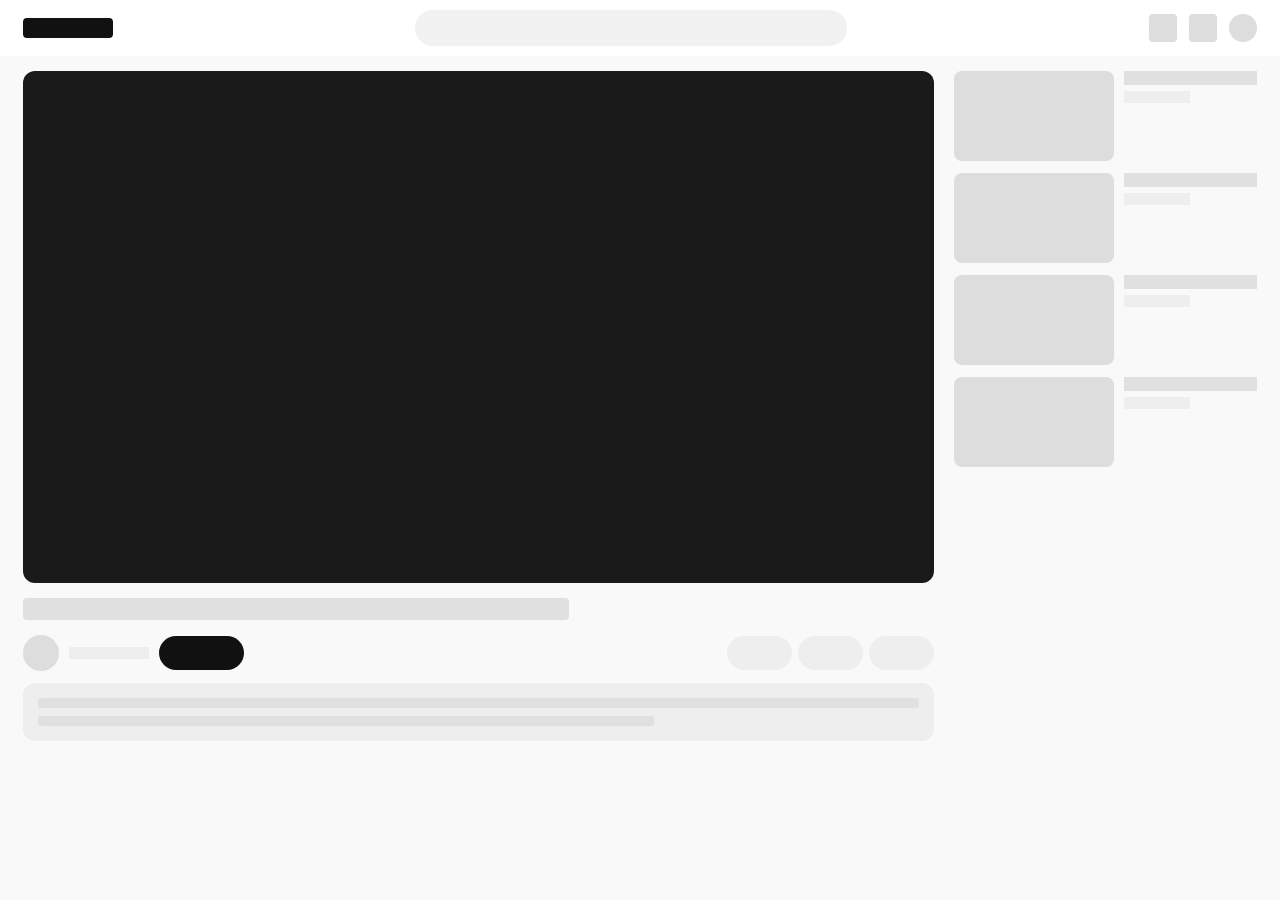
<file: layout-12/index.html>
<!DOCTYPE html>
<html lang="en">
<head>
    <meta charset="UTF-8">
    <title>Video Layout</title>
    <link rel="stylesheet" href="style.css">
</head>
<body>

    <header class="header-1">
        <div class="header-inner">
            <div class="header-left"></div>
            <div class="header-center"></div>
            <div class="header-right">
                <span></span>
                <span></span>
                <span class="user-circle"></span>
            </div>
        </div>
    </header>

    <div class="main-container">
        
        <div class="left-1">
            <div class="left-1-1"></div>

            <div class="left-1-2"></div>
            
            <div class="left-1-3">
                <div class="left-1-3-inner">
                    <div class="user-icon"></div>
                    <div class="user-text"></div>
                    <div class="sub-rect"></div>
                </div>
                
                <div class="left-1-3-actions">
                    <div class="pill"></div>
                    <div class="pill"></div>
                    <div class="pill"></div>
                </div>
            </div>

            <div class="left-1-4">
                <div class="text-bar"></div>
                <div class="text-bar"></div>
            </div>
        </div>

        <div class="right-1">
            <div class="right-1-1">
                <div class="right-thumb"></div>
                <div class="right-text-group">
                    <div class="right-text-1"></div>
                    <div class="right-text-2"></div>
                </div>
            </div>
            <div class="right-1-1">
                <div class="right-thumb"></div>
                <div class="right-text-group">
                    <div class="right-text-1"></div>
                    <div class="right-text-2"></div>
                </div>
            </div>
            <div class="right-1-1">
                <div class="right-thumb"></div>
                <div class="right-text-group">
                    <div class="right-text-1"></div>
                    <div class="right-text-2"></div>
                </div>
            </div>
            <div class="right-1-1">
                <div class="right-thumb"></div>
                <div class="right-text-group">
                    <div class="right-text-1"></div>
                    <div class="right-text-2"></div>
                </div>
            </div>
        </div>

    </div>

</body>
</html>
</file>
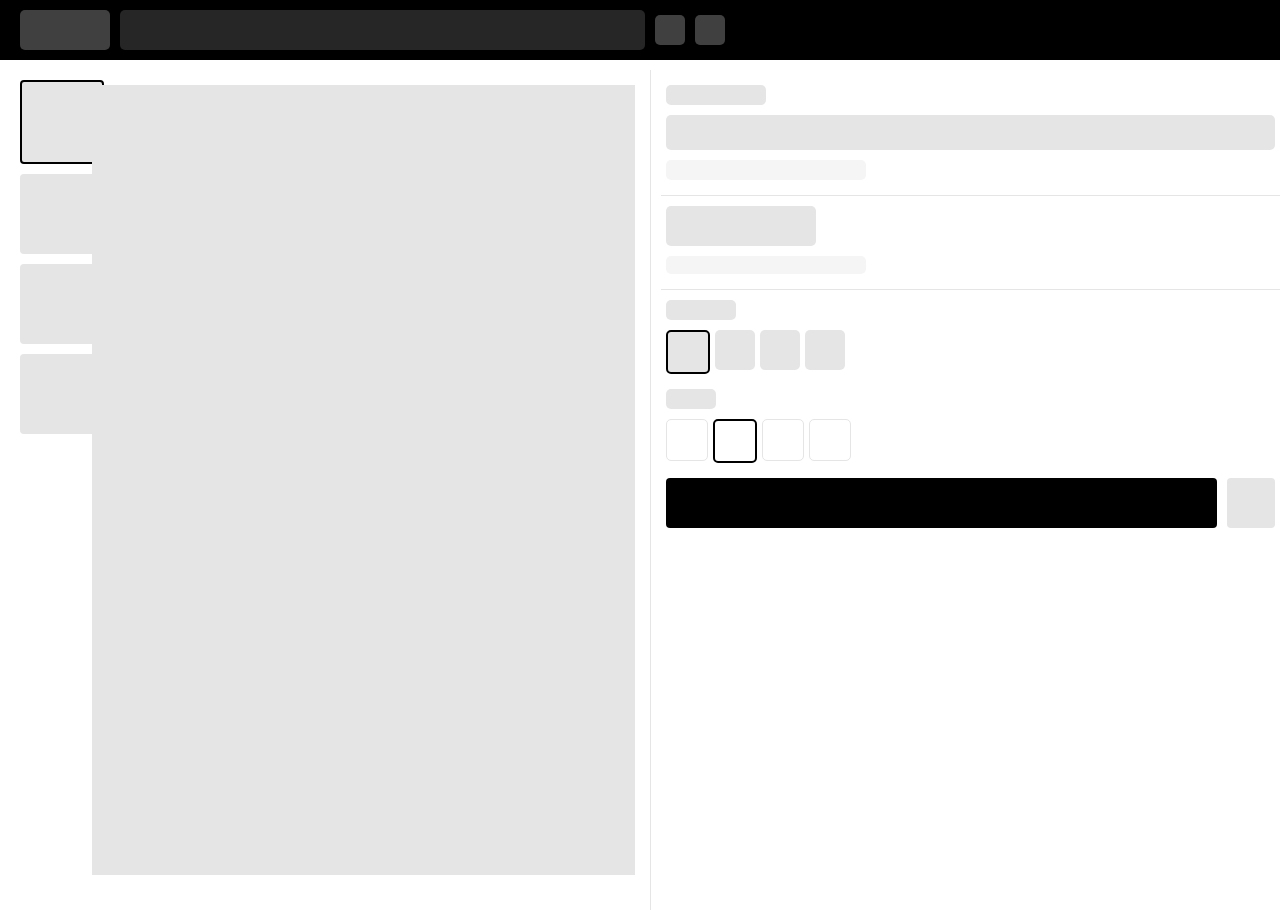
<file: layout-13/index.html>
<!DOCTYPE html>
<html lang="en">
    <head>
        <meta charset="UTF-8">
        <meta name="viewport" content="width=device-width, initial-scale=1.0">
        <title>Document</title>
        <link rel="stylesheet" href="style.css">
    </head>
    <body>
        <header>
            <div class="logo"></div>
            <div class="search-bar"></div>
            <div class="header-buttons">
                <div class="header-button"></div>
                <div class="header-button"></div>
            </div>
        </header>
        <main>
            <section class="left-section">
                <div class="thumbnail-list">
                    <div class="thumbnail"
                        style="border: 2px solid black"></div>
                    <div class="thumbnail"></div>
                    <div class="thumbnail"></div>
                    <div class="thumbnail"></div>
                </div>
                <div class="image-preview">
                    <div class="big-image"></div>

                </div>
            </section>
            <section class="right-section">
                <div class="product-description">
                    <div class="product-name"></div>
                    <div class=product-info></div>
                    <div
                        style="height:20px; width:200px ;background-color:#f5f5f5; border-radius: 5px;"></div>
                </div>

                <div class="product-price">
                    <div class="price"></div>
                    <div
                        style="height:18px; width:200px; background-color:#f5f5f5 ;border-radius:5px "></div>
                </div>

                <div class="color-options">
                    <div
                        style="height:20px ;width:70px ;background-color:#e5e5e5; border-radius: 5px;"></div>
                    <div class="color-option-list">
                        <div class="color-option-box"
                            style="border: 2px solid black"></div>
                        <div class="color-option-box"></div>
                        <div class="color-option-box"></div>
                        <div class="color-option-box"></div>
                    </div>

                </div>
                <div class="size-options">
                    <div
                        style="height:20px ;width:50px ;background-color:#e5e5e5; border-radius: 5px;"></div>
                    <div class="size-option-list">
                        <div class="size-option-box"></div>
                        <div class="size-option-box"
                            style="border : 2px solid black"></div>
                        <div class="size-option-box"></div>
                        <div class="size-option-box"></div>
                    </div>

                </div>
                <div class="action">
                    <div class="buy-now"></div>
                    <div class="add-to-cart"></div>
                </div>
            </section>
        </main>
    </body>
</html>
</file>
<file: layout-01/style.css>
body{
    margin: 0;
    padding: 0;
}

.container{
    display: flex;
    height: 100vh;
}

.sidebar-left{
    display: flex;
    flex-direction: column;
    gap: 0.5rem;
    width: 16rem;
    padding: 1rem;
    border-right: 1px solid #e5e7eb;
}

.left-item{
    height: 2.5rem;
    width: 100%;
    border-radius: 0.25rem;
    background-color: rgb(245 245 245);
}

.left-item:first-child{
    background-color: rgb(229,229,229);
}

.left-item:nth-child(6){
    flex-grow: 1;
    background: none;
}

.left-item:last-child{
    height: 3rem;
    background: rgb(23,23,23);
}

.sidebar-right{
    display: flex;
    flex-direction: column;
    gap: 1rem;
    width: 20rem;
    border-left: 1px solid #e5e7eb;
    padding: 1rem;
}

.right-item{
    background-color: rgb(245 245 245);
    border-radius: 0.75rem;
}

.right-item:first-child{
    height: 2.5rem;
    border-radius: 9999px;
}

.right-item:nth-child(2){
    height: 12rem;
}

.right-item:last-child{
    height: 16rem;
}

.main{
    flex: 1;
}

.content{
    display: flex;
    flex-direction: column;
    padding: 1rem;
    gap: 1rem;
}

.content-item{
    width: 100%;
    height: 10rem;
    border-radius: 0.25rem;
    border: 1px solid rgb(229,229,229);
    background-color: rgb(245 245 245);
}

.content-item:nth-child(2){
    height: 14rem;
}

.navbar{
    height: 3.5rem;
    border-bottom: 1px solid #e5e7eb;
}
</file>
<file: layout-02/style.css>
body{
    margin: 0;
    padding: 0;
}

.container{
    display: flex;
    height: 100vh;
}

.sidebar-left{
    display: flex;
    flex-direction: column;
    padding: 1rem;
    width: 16rem;
    border-right: 1px solid #e5e7eb;
    overflow: auto;
}

.sidebar-left-itemset1{
    padding-bottom: 1rem;
}

.left-item1{
    height: 3rem;
    border-radius: 0.25rem;
    background-color: rgb(23,23,23);
}

.sidebar-left-itemset2{
    display: flex;
    flex-direction: column;
    gap: 0.25rem;
}

.left-item{
    height: 2.5rem;
    border-radius: 0.25rem;
    background-color: rgb(245 245 245);
}

.left-item:first-child{
    background-color: rgb(229,229,229);
}

.left-item:nth-child(5){
    height: 1px;
    margin-top: 0.5rem;
    margin-bottom: 0.5rem;
    background-color: rgb(229,229,229);
}

.main{
    flex: 1;
    display: flex;
    flex-direction: column;
    overflow: hidden;
}

.navbar{
    display: flex;
    align-items: center;
    gap:0.5rem;
    height: 3.5rem;
    padding-left: 1rem;
    padding-right: 1rem;
    border-bottom: 1px solid #e5e7eb;
}

.nav-item{
    height: 2rem;
    background-color: rgb(229,229,229);
    border-radius: 0.25rem;
    flex-shrink: 0;
}

.nav-item:nth-child(1){
    width: 2rem;
}

.nav-item:nth-child(2){
    width: 2rem;
}

.nav-item:nth-child(3){
    flex-grow: 1;
    background: none;
}

.nav-item:nth-child(4){
    width: 16rem;
    background-color: rgb(245 245 245);
}

.content{
    display: flex;
    flex-direction: column;
    padding: 1rem;
}

.content-item{
    display: flex;
    gap: 0.75rem;
    height: 3rem;
    border-bottom: 1px solid rgb(229,229,229);
    padding-left: 0.5rem;
    padding-right: 0.5rem;
    align-items: center;
}

.content-item-box{
    height: 1rem;
    border-radius: 0.25rem;
}

.content-item-box:nth-child(1){
    width: 1.25rem;
    flex-shrink: 0;
    background-color: rgb(229,229,229);
}

.content-item-box:nth-child(2){
    width: 1.25rem;
    flex-shrink: 0;
    background-color: rgb(229,229,229);
}

.content-item-box:nth-child(3){
    width: 8rem;
    flex-shrink: 0;
    background-color: rgb(229,229,229);
}

.content-item-box:nth-child(4){
    flex-grow: 1;
    background-color: rgb(245 245 245);
}

.content-item-box:nth-child(5){
    width: 4rem;
    flex-shrink: 0;
    background-color: rgb(245 245 245);
}
</file>
<file: layout-03/style.css>
html, body {
    width: 99.7%;
    height: 99.7%;
    padding: 0;
    margin: 0;
}

/* body{
    border: 5px solid red;
} */

.outer-main-div {
    display: flex;
    flex-direction: column;
    height: 100%;
    border: 1px solid lightgrey;
    /* flex-direction: ; */
}

.navbar{
    border: 1px solid lightgrey;
    /* flex: 1; */
    height: 80px;
    display: flex;
    justify-content: space-between;
}

.inside-navbar{
    /* border: 1px solid green; */
    border: 1px solid lightgrey;
    background-color: lightgrey;
    height: 50%;
    display: flex;
    margin-top: 18px;
}

.navbar-1{
    margin-left: 20px;
    width: 200px;
    border-radius: 8px;
    background-color: black;
}

.navbar-2{
    /* margin-left: 20px; */
    width: 400px;
    border-radius: 20px
}

.navbar-3{
    margin-right: 20px;
    width: 50px;
    border-radius: 25px;
}

.bodybar{
    /* border: 2px solid red; */
    border: 1px solid lightgrey;
    height: 1150px;
    display: flex;
}

.sidebar{
    flex: 1;
    /* border: 2px solid green; */
    border: 1px solid lightgrey;
    margin: 2px;
    display: flex;
    flex-direction: column;
}

.inside-sidebar{
    /* border: 2px solid brown; */
    /* border: 1px solid lightgrey; */
    /* margin: 2px; */
    /* height: 100px; */
    display: flex;
    flex-direction: column;
    margin: 10px;
}

.sidebar-1{
    height: 100px;
    margin-top: 20px;
    
}

.sidebar-1-1{
    flex: 1;
    /* border: 2px solid yellow; */
    border: 1px solid rgb(196, 194, 194);
    background-color: rgb(196, 194, 194);
    margin: 1px;
    margin-bottom: 15px;
    border-radius: 5px;
    width: 60px;
}

.sidebar-1-2{
    flex: 2;
    /* border: 2px solid yellow; */
    border: 1px solid rgb(242, 241, 241);
    background-color: rgb(242, 241, 241);
    margin: 1px;
    margin-top: 10px;
    border-radius: 5px;
}

.sidebar-2{
    /* flex: 1; */
    height: 50px;
}

.sidebar-2-1{
    flex: 2;
    border: 2px solid rgb(196,194,194);
    background-color: rgb(196,194,194);
    margin: 1px;
    /* margin-bottom: 15px; */
    border-radius: 5px;
    width: 60px;
}

.sidebar-2-2{
    flex: 1;
    /* border: 2px solid yellow; */
    border: 1px solid rgb(242, 241, 241);
    background-color: rgb(242, 241, 241);
    margin: 1px;
    /* margin-top: 10px; */
    border-radius: 5px;
}

.sidebar-3{
    height: 100px;
}

.sidebar-3-1{
    flex: 1;
    border: 2px solid rgb(196,194,194);
    background-color: rgb(196,194,194);
    margin: 1px;
    /* margin-bottom: 15px; */
    border-radius: 5px;
    width: 60px;
}

.sidebar-3-2{
    flex: 1;
    /* border: 2px solid yellow; */
    border: 1px solid rgb(242, 241, 241);
    background-color: rgb(242, 241, 241);
    margin: 1px;
    /* margin-top: 10px; */
    border-radius: 5px;
}

.sidebar-3-3{
    flex: 1;
    /* border: 2px solid yellow; */
    border: 1px solid rgb(242, 241, 241);
    background-color: rgb(242, 241, 241);
    margin: 1px;
    /* margin-bottom: 15px; */
    border-radius: 5px;
    /* width: 60px; */
}

.sidebar-3-4{
    flex: 1;
    /* border: 2px solid yellow; */
    border: 1px solid rgb(242, 241, 241);
    background-color: rgb(242, 241, 241);
    margin: 1px;
    /* margin-top: 10px; */
    border-radius: 5px;
}

.sidebar-4{
    height: 100px;
}

.sidebar-4-1{
    flex: 1;
    border: 2px solid rgb(196,194,194);
    background-color: rgb(196,194,194);
    margin: 1px;
    /* margin-bottom: 15px; */
    border-radius: 5px;
    width: 60px;
}

.sidebar-4-2{
    flex: 1;
    /* border: 2px solid yellow; */
    border: 1px solid rgb(242, 241, 241);
    background-color: rgb(242, 241, 241);
    margin: 1px;
    /* margin-top: 10px; */
    border-radius: 5px;
}

.sidebar-4-3{
    flex: 1;
    /* border: 2px solid yellow; */
    border: 1px solid rgb(242, 241, 241);
    background-color: rgb(242, 241, 241);
    margin: 1px;
    /* margin-bottom: 15px; */
    border-radius: 5px;
    /* width: 60px; */
}

.mainbody{
    flex:7;
    /* border: 2px solid green; */
    margin: 2px;
    display: flex;
    flex-direction: column;
    margin: 20px; 
}

.mainbody-up{
    /* border: 2px solid red; */
    height: 80px;
    display: flex;
    justify-content: space-between;
    align-items: center;
}

.mainbody-up-1{
    border: 2px solid lightgrey;
    background-color: lightgrey;
    border-radius: 5px;
    height: 40%;
    width: 250px;
}

.mainbody-up-2{
    border: 2px solid lightgrey;
    background-color: lightgrey;
    border-radius: 5px;
    height: 40%;
    width: 150px;
    
}

.mainbody-down{
    /* border: 2px solid red; */
    height: 1000px;
    display: grid;
    grid-template-columns: 1fr 1fr 1fr;
    grid-template-rows: auto auto;
    gap: 16px;
    
}

.grid-element{
    /* border: 2px solid blue; */
    border-radius: 8px;
    display: flex;
    flex-direction: column;
    background-color: rgb(249, 247, 247);
}

.grid-element-child{
    flex: 1;
    
}

.grid-element-child-1{
    border-bottom: 1px solid rgb(210, 208, 208);
    background-color: rgb(210, 208, 208);
}

.grid-element-child-2{
    display: flex;
    flex-direction: column;
    margin: 15px;
    
}

.grid-child-2-1{
    border: 1px solid lightgrey;
    background-color: lightgrey;
    height: 25px;
    margin-bottom: 10px;
    width: 80%;
    border-radius: 5px;
}

.grid-child-2-2{
    /* border: 1px solid yellow; */
    height: 20px;
    margin-bottom: 15px;
    width: 60%;
    border: 1px solid lightgrey;
    background-color: lightgrey;
    border-radius: 5px;
}

.grid-child-2-3{
    border: 1px solid yellow;
    height: 35px;
    width: 40%;
    border: 1px solid rgb(180, 179, 179);
    background-color: rgb(180, 179, 179);
    border-radius: 5px;
}
</file>
<file: layout-04/style.css>
html, body {
    width: 99.7%;
    height: 99.7%;
    padding: 0;
    margin: 0;
}

body{
    border: 2px solid lightgrey;
}

.outer-main-div {
    display: flex;
    flex-direction: column;
    height: 100%;
    /* border: 2px solid lightgrey; */
    /* flex-direction: ; */
}

.navbar{
    /* border: 2px solid ; */
    /* flex: 1; */
    height: 80px;
    display: flex;
    /* justify-content: space-between; */
    position: relative;
}

.inside-navbar{
    border: 1px solid lightgrey;
    background-color: lightgrey;
    height: 50%;
    display: flex;
    margin-top: 18px;
}

.navbar-1{
    margin-left: 20px;
    width: 200px;
    border-radius: 8px;
    background-color: black;
}

.navbar-2{
    /* margin-left: 20px; */
    width: 600px;
    border-radius: 20px;
    margin-left: 30px;
    margin-right: 100px;
    
}

.navbar-3{
    margin-right: 20px;
    width: 50px;
    border-radius: 25px;
    position: absolute;
    right: 10px;
}

.bodybar{
    /* border: 2px solid red; */
    height: 1150px;
    display: flex;
}

.bodybar-left{
    flex: 1;
    /* border: 2px solid green; */
    display: flex;
    flex-direction: column;
}

.bodybar-left-child{
    border: 1px solid lightgrey;
}

.bodybar-left-child-1{
    height: 50px;
    display: flex;
    align-items: center;
}

.body-left-child-1{
    height: 70%;
    border: 1px solid lightgrey;
    background-color: lightgray;
    width: 80px;
    margin-left: 20px;
    border-radius: 18px;
}

.bodybar-left-child-2{
    height: 1000px;
    width: 100%;
    display: flex;
    flex-direction: column;

}

.body-left-child-2{
    width: 90%;
    margin-left: 30px;
    margin-top: 20px;
    /* border: 1px solid yellowgreen; */
    height: 300px;
    display: flex;
}

.body-left-child-2-1{
    flex: 1;
    border: 1px solid lightgray;
    background-color: lightgray;
    border-radius: 8px;
    margin-right: 5px;
}

.body-left-child-2-2{
    flex: 2;
    /* border: 1px solid lightgrey; */
    position: relative;
    
}

.body-left-child-2-2-child{
    /* border: 1px solid green; */
    background-color: lightgray;
    margin-left: 15px;
    margin-top: 10px;
}

.body-left-child-2-2-child-1{
    width: 120px;
    height: 20px;
    background-color: rgb(220, 219, 219)
}

.body-left-child-2-2-child-2{
    width: 190px;
    height: 30px;
    background-color: rgb(230, 228, 228)
}

.body-left-child-2-2-child-3{
    width: 120px;
    height: 20px;
    background-color: rgb(241, 239, 239)
}

.body-left-child-2-2-child-4{
    width: 100px;
    height: 30px;
    position: absolute;
    bottom: 10px;
}

.bodybar-right{
    flex: 1;
    /* border: 2px solid green; */
    position: relative;
    background-color: lightgrey;
}

.right-block-5{
    /* border: 2px solid lightgray; */
    background-color: black;
    position: absolute;
    bottom: 0px;
    right: 150px;
    width: 20px;
    height: 30px;
    border-radius: 10px;
}

.right-block-4{
    /* /* border: 2px solid lightgray; */
    background-color: white; 
    position: absolute;
    bottom: 80px;
    left: 250px;
    width: 20px;
    height: 30px;
    border-radius: 10px;
}

.right-block-3{
    /* border: 2px solid lightgray;
    background-color: lightgray; */
    background-color: white; 
    position: absolute;
    top: 250px;
    right: 300px;
    width: 20px;
    height: 30px;
    border-radius: 10px;
}

.right-block-2{
    /* border: 2px solid lightgray;
    background-color: lightgray; */
    background-color: white; 
    position: absolute;
    top: 170px;
    left: 300px;
    width: 20px;
    height: 30px;
    border-radius: 10px;
}

.right-block-1{
    /* border: 2px solid blue; */
    position: absolute;
    top: 50px;
    left: 80px;
    width: 60px;
    height: 110px;
    border-radius: 10px;
    display: flex;
    flex-direction: column;
}

.right-block-1-1{
    flex: 1;
    /* border: 1px solid lightgrey; */
    /* background-color: lightgrey; */
    background-color: white; 
    margin-bottom: 10px;
    border-radius: 10px;
}

.right-block-1-2{
    flex: 1;
    /* border: 1px solid lightgrey; */
    /* background-color: lightgrey; */
    background-color: white; 
    border-radius: 10px;
}
</file>
<file: layout-05/style.css>
* {
  box-sizing: border-box;
}

html,
body {
  height: 100%;
  margin: 0;
  font-family: system-ui, -apple-system, "Segoe UI", Roboto, "Helvetica Neue", Arial;
}

.app {
  height: 100vh;
  display: flex;
  background: #ffffff;
}

.sidebar {
  width: 64px;
  background: #171717;
  display: flex;
  flex-direction: column;
  align-items: center;
  padding: 16px 8px;
  gap: 16px;
  flex-shrink: 0;
}

.logo {
  width: 40px;
  height: 40px;
  background: #444444;
  border-radius: 8px;
}

.icon {
  width: 40px;
  height: 40px;
  background: #2e2e2e;
  border-radius: 8px;
}

.spacer {
  flex: 1;
}

.avatar {
  width: 40px;
  height: 40px;
  background: #2e2e2e;
  border-radius: 9999px;
}

.main {
  flex: 1;
  display: flex;
  flex-direction: column;
  overflow: hidden;
  background: #ffffff;
}

.topbar {
  height: 56px;
  border-bottom: 1px solid #e5e7eb;
  display: flex;
  align-items: center;
  justify-content: space-between;
  padding: 0 24px;
}

.brand-skeleton {
  height: 24px;
  width: 192px;
  background: #e5e7eb;
  border-radius: 8px;
}

.actions {
  display: flex;
  gap: 8px;
  align-items: center;
}

.search {
  height: 32px;
  width: 128px;
  background: #f5f5f5;
  border-radius: 8px;
}

.btn-sq {
  height: 32px;
  width: 32px;
  background: #f5f5f5;
  border-radius: 8px;
}

.canvas {
  flex: 1;
  padding: 24px;
  background: #f9fafb;
  overflow: auto;
  display: flex;
  flex-direction: column;
  gap: 24px;
}

.top-cards {
  display: grid;
  grid-template-columns: repeat(4, 1fr);
  gap: 16px;
}

.card {
  height: 112px;
  background: #ffffff;
  border: 1px solid #e5e7eb;
  border-radius: 16px;
  padding: 16px;
  display: flex;
  flex-direction: column;
  justify-content: space-between;
}

.row {
  border-radius: 8px;
}

.line1 {
  height: 16px;
  width: 80px;
  background: #e5e7eb;
}

.big {
  height: 32px;
  width: 96px;
  background: #d4d4d4;
}

.small {
  height: 12px;
  width: 64px;
  background: #f3f3f3;
}

.middle-row {
  display: flex;
  gap: 16px;
  min-height: 200px;
  flex: 1 1 auto;
}

.left-panel {
  flex: 2;
  background: #ffffff;
  border: 1px solid #e5e7eb;
  border-radius: 16px;
  padding: 16px;
  display: flex;
  flex-direction: column;
}

.left-panel .title {
  height: 24px;
  width: 160px;
  background: #e5e7eb;
  border-radius: 8px;
  margin-bottom: 12px;
}

.left-panel .left-content {
  flex: 1;
  background: #f3f4f6;
  border-radius: 8px;
}

.right-panel {
  flex: 1;
  background: #ffffff;
  border: 1px solid #e5e7eb;
  border-radius: 16px;
  padding: 16px;
  display: flex;
  flex-direction: column;
  align-items: center;
  justify-content: center;
}

.right-panel .title {
  height: 20px;
  width: 120px;
  background: #e5e7eb;
  border-radius: 8px;
  margin-bottom: 12px;
}

.pie {
  width: 160px;
  height: 160px;
  border-radius: 50%;
  border: 20px solid #e5e7eb;
  border-top-color: #171717;
  box-sizing: border-box;
}

.large-panel {
  height: 256px;
  background: #ffffff;
  border: 1px solid #e5e7eb;
  border-radius: 16px;
  padding: 16px;
  display: flex;
  flex-direction: column;
}

.large-panel .title {
  height: 24px;
  width: 240px;
  background: #e5e7eb;
  border-radius: 8px;
  margin-bottom: 12px;
}

.large-panel .large-content {
  flex: 1;
  background: #f3f4f6;
  border-radius: 8px;
}

@media (max-width: 900px) {
  .top-cards {
    grid-template-columns: repeat(2, 1fr);
  }

  .middle-row {
    flex-direction: column;
  }

  .left-panel {
    order: 1;
  }

  .right-panel {
    order: 2;
    align-self: stretch;
  }
}
</file>
<file: layout-06/style.css>
* {
  box-sizing: border-box;
}

html,
body {
  height: 100%;
  margin: 0;
  font-family: system-ui, -apple-system, "Segoe UI", Roboto, "Helvetica Neue", Arial;
}

.app {
  min-height: 100vh;
  display: flex;
  flex-direction: column;
  background: #ffffff;
}

.header {
  height: 56px;
  display: flex;
  align-items: center;
  padding: 0 24px;
  border-bottom: 1px solid #e5e7eb;
  justify-content: space-between;
  gap: 16px;
}

.header-left {
  display: flex;
  align-items: center;
  gap: 12px;
}

.logo-square {
  width: 32px;
  height: 32px;
  border-radius: 8px;
}

.header-title {
  width: 192px;
  height: 24px;
  background: #e5e7eb;
  border-radius: 6px;
}

.header-right {
  display: flex;
  gap: 12px;
  align-items: center;
}

.header-action {
  width: 128px;
  height: 32px;
  border-radius: 8px;
}

.header-cta {
  width: 128px;
  height: 32px;
  border-radius: 8px;
}

.profile-strip {
  display: flex;
  gap: 16px;
  padding: 24px;
  align-items: center;
  border-bottom: 1px solid #e5e7eb;
}

.avatar-circle {
  height: 80px;
  width: 80px;
  background-color: #d1d5db;
  border-radius: 9999px;
}

.profile-info {
  flex: 1;
  display: flex;
  flex-direction: column;
  gap: 8px;
}

.profile-name {
  width: 256px;
  height: 32px;
  background: #d1d5db;
  border-radius: 8px;
}

.profile-sub {
  width: 384px;
  height: 20px;
  background: #e5e7eb;
  border-radius: 6px;
}

.profile-actions {
  display: flex;
  gap: 12px;
  margin-top: 8px;
}

.btn-outline {
  width: 112px;
  height: 32px;
  background: #ffffff;
  border: 1px solid #d1d5db;
  border-radius: 8px;
}

.body-wrap {
  display: flex;
  flex: 1;
}

.content {
  flex: 1;
  display: flex;
  flex-direction: column;
  min-width: 0;
}

.tabs {
  height: 48px;
  border-bottom: 1px solid #e5e7eb;
  display: flex;
  align-items: center;
  gap: 16px;
  padding: 0 24px;
}

.tab-active {
  width: 64px;
  height: 20px;
  background: #111827;
  border-radius: 6px;
}

.tab {
  width: 64px;
  height: 20px;
  background: #e5e7eb;
  border-radius: 6px;
}

.content-area {
  flex: 1;
  overflow: auto;
  padding: 24px;
  background: #ffffff;
}

.two-col {
  display: grid;
  grid-template-columns: 1fr 1fr;
  gap: 24px;
}

.col {
  display: flex;
  flex-direction: column;
  gap: 16px;
}

.section-title {
  width: 200px;
  height: 24px;
  background: #e5e7eb;
  border-radius: 8px;
}

.list {
  background: transparent;
  border-radius: 6px;
  overflow: hidden;
}

.list-row {
  display: flex;
  justify-content: space-between;
  align-items: center;
  padding: 12px 0;
  border-bottom: 1px solid #f3f4f6;
}

.row-key {
  width: 120px;
  height: 16px;
  background: #e5e7eb;
  border-radius: 6px;
}

.row-value {
  width: 180px;
  height: 12px;
  background: #f3f4f6;
  border-radius: 6px;
}

.rightbar {
  border-left: 1px solid #e5e7eb;
  padding: 16px;
  display: flex;
  flex-direction: column;
  gap: 12px;
  background: #ffffff;
}

.right-title {
  width: 120px;
  height: 20px;
  background: #e5e7eb;
  border-radius: 8px;
}

.card {
  display: flex;
  gap: 12px;
  padding: 12px;
  border-radius: 12px;
  align-items: center;
}

.card-avatar {
  width: 40px;
  height: 40px;
  border-radius: 9999px;
  background: #e5e7eb;
  flex-shrink: 0;
}

.card-body {
  flex: 1;
  display: flex;
  flex-direction: column;
  gap: 6px;
}

.card-line {
  height: 16px;
  width: 100%;
  background: #e5e7eb;
  border-radius: 6px;
}

.card-sub {
  height: 12px;
  width: 80px;
  background: #f3f4f6;
  border-radius: 6px;
}

@media (max-width: 900px) {
  .two-col {
    grid-template-columns: 1fr;
  }

  .rightbar {
    width: 260px;
  }

  .profile-name {
    width: 200px;
  }
}
</file>
<file: layout-07/style.css>
* {
  box-sizing: border-box;
}

html,
body {
  height: 100%;
  margin: 0;
  font-family: system-ui, -apple-system, "Segoe UI", Roboto, "Helvetica Neue", Arial;
  -webkit-font-smoothing: antialiased;
}

.app {
  min-height: 100vh;
  display: flex;
  flex-direction: column;
  background: #ffffff;
}

.header {
  height: 56px;
  display: flex;
  align-items: center;
  justify-content: space-between;
  padding: 0 24px;
  border-bottom: 1px solid #e5e7eb;
}

.header-title {
  width: 320px;
  height: 20px;
  background: #e5e7eb;
  border-radius: 8px;
}

.header-right {
  display: flex;
  gap: 12px;
  align-items: center;
}

.header-action {
  width: 128px;
  height: 32px;
  background: #f5f5f5;
  border-radius: 8px;
}

.header-cta {
  width: 96px;
  height: 32px;
  background: #111827;
  border-radius: 8px;
}

.pill-row {
  height: 48px;
  display: flex;
  align-items: center;
  gap: 8px;
  padding: 0 12px;
  border-bottom: 1px solid #e5e7eb;
}

.pill {
  width: 112px;
  height: 28px;
  background: #f3f4f6;
  border-radius: 999px;
}

.pill-wide {
  width: 192px;
  height: 28px;
  background: #f3f4f6;
  border-radius: 8px;
}

.spacer {
  flex: 1;
}

.list-area {
  flex: 1;
  min-height: 0;
  overflow: auto;
  background: #ffffff;
}

.list-filter {
  height: 40px;
  display: flex;
  align-items: center;
  gap: 12px;
  padding: 8px 12px;
  background: #f3f4f6;
  border-bottom: 1px solid #e5e7eb;
  position: sticky;
  top: 0;
  z-index: 2;
}

.f-short {
  width: 48px;
  height: 16px;
  background: #e5e7eb;
  border-radius: 6px;
}

.f-long {
  width: 192px;
  height: 16px;
  background: #e5e7eb;
  border-radius: 6px;
}

.f-shorter {
  width: 128px;
  height: 16px;
  background: #e5e7eb;
  border-radius: 6px;
}

.f-small {
  width: 80px;
  height: 16px;
  background: #e5e7eb;
  border-radius: 6px;
}

.filter-spacer {
  flex: 1;
}

.rows {
  min-width: 100%;
}

.row {
  height: 56px;
  display: flex;
  align-items: center;
  padding: 0 16px;
  gap: 12px;
  border-bottom: 1px solid #f6f6f7;
  transition: background 120ms;
}

.row:hover {
  background: #fafafa;
}

.r-left {
  display: flex;
  align-items: center;
  gap: 12px;
  min-width: 0;
}

.r-icon {
  width: 48px;
  height: 20px;
  background: #e5e7eb;
  border-radius: 6px;
}

.r-title {
  width: 192px;
  height: 16px;
  background: #f3f4f6;
  border-radius: 6px;
  overflow: hidden;
}

.r-sub {
  width: 160px;
  height: 12px;
  background: #f3f4f6;
  border-radius: 6px;
}

.r-right {
  margin-left: auto;
  display: flex;
  align-items: center;
  gap: 12px;
}

.r-badge {
  width: 96px;
  height: 16px;
  background: #e5e7eb;
  border-radius: 6px;
}

.r-action-group {
  display: flex;
  gap: 8px;
}

.r-act {
  width: 24px;
  height: 24px;
  background: #e5e7eb;
  border-radius: 6px;
}

.bottom-bar {
  height: 48px;
  border-top: 1px solid #e5e7eb;
  display: flex;
  align-items: center;
  justify-content: space-between;
  padding: 0 24px;
  background: #ffffff;
}

.bottom-left {
  width: 192px;
  height: 16px;
  background: #e5e7eb;
  border-radius: 6px;
}

.bottom-actions {
  display: flex;
  gap: 8px;
}

.icon-sq {
  width: 32px;
  height: 32px;
  background: #f3f4f6;
  border-radius: 8px;
}
</file>
<file: layout-08/style.css>
* {
  margin: 0;
  box-sizing: border-box;
  font-family: system-ui, sans-serif;
}

body {
  background: #f3f4f6;
}

.app {
  height: 100vh;
  display: flex;
  flex-direction: column;
}

.topbar {
  height: 56px;
  background: #fff;
  border-bottom: 1px solid #e5e5e5;
  display: flex;
  align-items: center;
  padding: 0 20px;
  gap: 16px;
}

.title {
  width: 200px;
  height: 16px;
  background: #e5e5e5;
  border-radius: 6px;
}

.spacer {
  flex: 1;
}

.avatars {
  display: flex;
}

.avatars span {
  width: 32px;
  height: 32px;
  background: #d4d4d4;
  border-radius: 50%;
  opacity: 0.9;
    box-shadow: 0 0 2px rgba(0,0,0,0.1);
  margin-left: -0.4rem;
  border: 2px solid #fff;
   background: linear-gradient(145deg, #eeeeee, #cfcfcf);
}

.filter {
  width: 96px;
  height: 32px;
  background: #f0f0f0;
  border-radius: 6px;
}

.board {
  flex: 1;
  display: flex;
  gap: 16px;
  padding: 16px;
  overflow-x: auto;
}

.column {
  width: 280px;
  background: #e5e7eb;
  border-radius: 12px;
  padding: 12px;
  display: flex;
  flex-direction: column;
  flex-shrink: 0;
}

.column-header {
  display: flex;
  justify-content: space-between;
  margin-bottom: 12px;
}

.column-title {
  width: 120px;
  height: 14px;
  background: #cbd5e1;
  border-radius: 6px;
}

.column-action {
  width: 20px;
  height: 14px;
  background: #cbd5e1;
  border-radius: 4px;
}


.cards {
  flex: 1;
  display: flex;
  flex-direction: column;
  gap: 12px;
}

.card {
  background: #fff;
  border-radius: 10px;
  padding: 12px;
  box-shadow: 0 1px 2px rgba(0,0,0,.05);
  display: flex;
  flex-direction: column;
  gap: 8px;
}

.line {
  height: 14px;
  background: #e5e7eb;
  border-radius: 6px;
}

.line.short {
  width: 70%;
}

.card-footer {
  display: flex;
  justify-content: space-between;
  align-items: center;
  margin-top: 6px;
}

.tag {
  width: 48px;
  height: 18px;
  background: #e5e7eb;
  border-radius: 6px;
}

.avatar.small {
  width: 24px;
  height: 24px;
  background: #d4d4d4;
  border-radius: 50%;
}


.add-card {
  height: 32px;
  background: #d1d5db;
  border-radius: 6px;
  margin-top: 12px;
}
</file>
<file: layout-09/style.css>
* {
  box-sizing: border-box;
  margin: 0;
}

html,
body {
  height: 100%;
  font-family: system-ui, -apple-system, Segoe UI, sans-serif;
  background: #fff;
}

.app {
  height: 100vh;
  display: flex;
}

.sidebar {
  width: 260px;
  border-right: 1px solid #e5e5e5;
  display: flex;
  flex-direction: column;
}

.sidebar-header {
  height: 56px;
  border-bottom: 1px solid #e5e5e5;
  margin: 12px;
  background: #f5f5f5;
  border-radius: 8px;
}

.chat-list {
  overflow-y: auto;
}

.chat-item {
  display: flex;
  gap: 12px;
  padding: 12px;
  cursor: pointer;
}

.chat-item:hover {
  background: #fafafa;
}

.chat-item.active {
  background: #f3f3f3;
}

.chat-meta {
  flex: 1;
}

.chat-title {
  height: 14px;
  width: 90px;
  background: #ddd;
  border-radius: 4px;
}

.chat-preview {
  height: 10px;
  width: 100%;
  background: #eee;
  border-radius: 4px;
  margin-top: 6px;
}


.chat {
  flex: 1;
  display: flex;
  flex-direction: column;
}

.chat-header {
  height: 56px;
  border-bottom: 1px solid #e5e5e5;
  display: flex;
  align-items: center;
  padding: 0 16px;
  gap: 12px;
}

.chat-user {
  display: flex;
  flex-direction: column;
}

.user-name {
  height: 14px;
  width: 120px;
  background: #ddd;
  border-radius: 4px;
}

.user-status {
  height: 10px;
  width: 60px;
  background: #eee;
  border-radius: 4px;
  margin-top: 4px;
}

.chat-actions {
  margin-left: auto;
  display: flex;
  gap: 8px;
}

.messages {
  flex: 1;
  padding: 16px;
  overflow-y: auto;
  display: flex;
  flex-direction: column;
  gap: 12px;
}



.message {
  display: flex;
  align-items: flex-end;
  gap: 8px;
}

.message.outgoing {
  justify-content: flex-end;
}

.bubble {
  height: 36px;
  border-radius: 16px;
}

.bubble.light {
  background: #f3f3f3;
  width: 220px;
}

.bubble.dark {
  background: #111;
  width: 180px;
}

.bubble.medium {
  width: 200px;
}

.bubble.wide {
  width: 260px;
}

/* Input */

.input-bar {
  height: 72px;
  border-top: 1px solid #e5e5e5;
  display: flex;
  align-items: center;
  gap: 12px;
  padding: 12px;
}

.input {
  flex: 1;
  height: 44px;
  background: #f3f3f3;
  border-radius: 22px;
}

/* Common */

.avatar {
  width: 40px;
  height: 40px;
  background: #ccc;
  border-radius: 50%;
}

.avatar.small {
  width: 32px;
  height: 32px;
}

.icon {
  width: 32px;
  height: 32px;
  background: #eee;
  border-radius: 6px;
}

.icon.round {
  border-radius: 50%;
}

.icon.dark {
  background: #111;
}

.icon.square {
  border-radius: 8px;
}
</file>
<file: layout-10/style.css>
* {
  margin: 0;
  box-sizing: border-box;
  font-family: system-ui, sans-serif;
}

body {
  background: #f5f5f5;
}

.app {
  min-height: 100vh;
  display: flex;
  flex-direction: column;
}

.topbar {
  height: 56px;
  background: #fff;
  border-bottom: 1px solid #e5e5e5;
  display: flex;
  align-items: center;
  padding: 0 20px;
  gap: 16px;
}

.logo {
  width: 32px;
  height: 32px;
  background: #111;
  border-radius: 6px;
}

.search {
  width: 260px;
  height: 36px;
  background: #f0f0f0;
  border-radius: 18px;
}

.actions {
  margin-left: auto;
  display: flex;
  gap: 12px;
}

.actions span {
  width: 32px;
  height: 32px;
  background: #e0e0e0;
  border-radius: 6px;
}

.avatar {
  width: 32px;
  height: 32px;
  background: #ccc;
  border-radius: 50%;
}

.content {
  flex: 1;
  width: 900px;
  margin: auto;
  display: flex;
  gap: 24px;
  padding: 24px;
}

.main-column {
  flex: 1;
  display: flex;
  flex-direction: column;
  gap: 24px;
}

.sidebar {
  width: 280px;
  display: flex;
  flex-direction: column;
  gap: 24px;
}


.card {
  background: #fff;
  border: 1px solid #e5e5e5;
  border-radius: 14px;
  padding: 16px;
}

.card.small {
  height: 80px;
}


.profile-card {
  background: #fff;
  border-radius: 14px;
  overflow: hidden;
  border: 1px solid #e5e5e5;
}

.cover {
  height: 120px;
  background: #d4d4d4;
}

.profile-body {
  padding: 16px;
  position: relative;
}

.profile-pic {
  width: 96px;
  height: 96px;
  background: #cfcfcf;
  border-radius: 50%;
  border: 4px solid #fff;
  position: absolute;
  top: -48px;
}

.profile-info {
  margin-left: 120px;
}

.name {
  width: 160px;
  height: 18px;
  background: #dcdcdc;
  border-radius: 6px;
}

.subtitle {
  width: 200px;
  height: 14px;
  background: #ededed;
  border-radius: 6px;
  margin-top: 6px;
}

.buttons {
  margin-top: 16px;
  display: flex;
  gap: 12px;
}

button {
  height: 32px;
  width: 100px;
  border-radius: 6px;
  border: none;
}

.primary {
  background: #111;
}

.secondary {
  background: #f0f0f0;
  border: 1px solid #ccc;
}


.title {
  width: 120px;
  height: 16px;
  background: #ddd;
  border-radius: 6px;
  margin-bottom: 12px;
}

.title.small {
  width: 80px;
}

.line {
  height: 14px;
  background: #ededed;
  border-radius: 6px;
}

.line.short {
  width: 70%;
  margin-top: 8px;
}

.line.tiny {
  width: 50%;
  margin-top: 6px;
}

.row {
  display: flex;
  gap: 12px;
  align-items: center;
}

.icon {
  width: 40px;
  height: 40px;
  background: #ddd;
  border-radius: 8px;
}

.text {
  flex: 1;
}

.list-item {
  display: flex;
  gap: 12px;
  padding: 8px 0;
}

.avatar.small {
  width: 32px;
  height: 32px;
}
</file>
<file: layout-12/style.css>
* {
    margin: 0;
    padding: 0;
    box-sizing: border-box;
}

body {
    background-color: #f9f9f9;
}

.header-1 {
    width: 100%;
    background: white;
    height: 56px;
    display: flex;
    justify-content: center;
}

.header-inner {
    width: 98%;
    padding: 0 10px;
    display: flex;
    justify-content: space-between;
    align-items: center;
}

.header-left {
    width: 90px;
    height: 20px;
    background: #111;
    border-radius: 4px;
}

.header-center {
    width: 35%;
    height: 36px;
    background: #f1f1f1;
    border-radius: 20px;
}

.header-right {
    display: flex;
    gap: 12px;
}

.header-right span {
    width: 28px;
    height: 28px;
    background: #ddd;
    border-radius: 4px;
}

.header-right .user-circle {
    border-radius: 50%;
}

.main-container {
    display: flex;
    width: 98%;
    margin: 0 auto;
    padding: 15px 10px;
    gap: 20px;
}

.left-1 {
    flex: 3;
}

.right-1 {
    flex: 1;
}

.left-1-1 {
    width: 100%;
    aspect-ratio: 16 / 9;
    background: #1a1a1a;
    border-radius: 12px;
}

.left-1-2 {
    height: 22px;
    width: 60%;
    background: #e0e0e0;
    margin: 15px 0;
    border-radius: 4px;
}

.left-1-3 {
    display: flex;
    justify-content: space-between;
    align-items: center;
    margin-bottom: 12px;
}

.left-1-3-inner {
    display: flex;
    align-items: center;
    gap: 10px;
}

.user-icon {
    width: 36px;
    height: 36px;
    background: #ddd;
    border-radius: 50%;
}

.user-text {
    width: 80px;
    height: 12px;
    background: #eeeeee;
}

.sub-rect {
    width: 85px;
    height: 34px;
    background: #111;
    border-radius: 20px;
}

.left-1-3-actions {
    display: flex;
    gap: 6px;
}

.pill {
    width: 65px;
    height: 34px;
    background: #eeeeee;
    border-radius: 20px;
}

.left-1-4 {
    background: #eeeeee;
    border-radius: 12px;
    padding: 15px;
}

.text-bar {
    height: 10px;
    background: #e0e0e0;
    margin-bottom: 8px;
    border-radius: 3px;
}

.text-bar:last-child {
    width: 70%;
    margin-bottom: 0;
}

.right-1-1 {
    display: flex;
    gap: 10px;
    margin-bottom: 12px;
}

.right-thumb {
    flex: 0 0 160px;
    aspect-ratio: 16 / 9;
    background: #ddd;
    border-radius: 8px;
}

.right-text-group {
    flex: 1;
}

.right-text-1 {
    height: 14px;
    width: 100%;
    background: #e0e0e0;
    margin-bottom: 6px;
}

.right-text-2 {
    height: 12px;
    width: 50%;
    background: #eeeeee;
}
</file>
<file: layout-13/style.css>
html {
    height: 100%;
}

body{
    background-color: white;
            margin: 0;
    padding: 0;
    height: 100%;
    display: flex;
    flex-direction: column;
}
.logo{
    height:40px;
    background-color: #404040;
    width:90px;
    border-radius: 5px;
}
.search-bar{
    width:42%;
    background-color: #262626;
    border-radius: 5px;
}
.header-buttons{
    display: flex;
    gap:10px;
    justify-content: center;
    align-items: center;
}
.header-button{
    height:30px;
    width:30px;
    border-radius: 5px;
    background-color: #404040;
}
main{

    display:flex;
    width:100%;
    padding:10px;
    /* border:3px solid blue; */
    /* padding:10px; */
    /* height:calc(100vh - 60px); */
    flex:1;
    /* height:100vh; */
    /* background-color: yellow; */
    
}
header{
    background-color: black;
    height:40px;
    /* border:5px solid orange; */
    display:flex;
    gap:10px;
    padding:10px;
    padding-left: 20px;
}
.left-section{
    height:100%;
    display:flex;
    width:50%;
    /* border:2px solid red; */
    padding:10px;
    border-right: 1px solid #e5e5e5;
}
.right-section
{
    padding:10px;
    display:flex;
    flex-direction: column;
    width:50%;
    /* border:2px solid green; */
    gap:5px;
}
.thumbnail-list{
    width:10%;
    /* border:2px solid purple; */
    display:flex;
    flex-direction: column;
    gap:10px;
    /* height:100%; */
}
.thumbnail{
    height:80px;
    width:80px;
    /* margin:10px; */
    /* width:20px; */
    /* height:20px; */
    background-color: #e5e5e5;
    border-radius: 4px;
    /* border:5px solid green; */
}
.image-preview{
    margin-bottom: 20px;
    flex:1;
    /* border:2px solid black; */
    padding:5px;
    padding-left: 10px;
    /* height:100vh; */
    /* background-color: #e5e5e5; */
}
.big-image{
    width:100%;
    height:100%;
    /* aspect-ratio: 1/1; */
    border:2p solid black;
    background-color: #e5e5e5;
}
.product-description{
    display:flex;
    flex-direction: column;
    gap:10px;
    padding:5px;
    /* border : 2px solid black; */
    border-bottom: 1px solid #e5e5e5;
    padding-bottom:15px;
}
.product-name{
    height:20px;
    width:100px;
    border-radius: 5px;
    background-color: #e5e5e5;;
}
.product-info{
background-color: #e5e5e5;
border-radius: 5px;
height:35px;
width:100%;
}
.product-price{
    display:flex;
    flex-direction: column;
    gap:10px;
    padding:5px;
    /* border :2px solid black; */
    border-bottom: 1px solid #e5e5e5;
    padding-bottom: 15px;
}
.price{
    height:40px;
    width:150px;
    background-color: #e5e5e5;
    border-radius: 5px;
}
.color-options{
    display: flex;
    flex-direction: column;
    gap:10px;
    padding :5px;
    /* border :2px solid black; */
    /* border-bottom: 2px solid black; */
}
.color-option-list{
    display:flex;
    gap:5px;
}
.color-option-box{
    height:40px;
    width:40px;
    background-color: #e5e5e5;
    border-radius:5px;

}
.size-options{
    display: flex;
    flex-direction: column;
    gap:10px;
    padding :5px;
    /* border :2px solid black; */
    /* border-bottom: 2px solid black; */
}
.size-option-list{
    display:flex;
    gap:5px;
}
.size-option-box{
    height:40px;
    width:40px;
    border : 1px solid #e5e5e5;
    background-color: white;
    border-radius:5px;

}
.action{
    display:flex;
    gap:10px;
    padding :5px;
    /* border :2px solid black; */
}
.buy-now{
    height:50px;
    width:95%;
    background-color: black;
    border-radius: 4px;

}
.add-to-cart{
        height:50px;
        width:50px;
        background-color: #e5e5e5;
        border-radius: 4px;
}
</file>
<file: layout-11/style.css>
/* RESET */
* {
    margin: 0;
    padding: 0;
    box-sizing: border-box;
}

body {
    background-color: white;
    font-family: sans-serif;
}

/* HEADER SECTION */
.header-container {
    display: flex;
    align-items: center;
    padding: 15px 40px;
    gap: 20px;
    /* Removed red border */
}

.logo-box {
    width: 90px;
    height: 30px;
    background-color: #e0e0e0;
}

.search-input-box {
    height: 44px;
    flex-grow: 1;
    max-width: 600px;
    background-color: #f1f3f4;
    border: 1px solid #dfe1e5;
    border-radius: 24px;
}

.header-icons {
    display: flex;
    align-items: center;
    gap: 15px;
    margin-left: auto; 
}

.icon-square {
    width: 24px;
    height: 24px;
    background-color: #999;
    border-radius: 4px;
}

.icon-circle {
    width: 32px;
    height: 32px;
    background-color: #999;
    border-radius: 50%;
}

/* TABS SECTION */
.tabs-container {
    display: flex;
    gap: 20px;
    margin-left: 150px;
    padding: 15px 0;
    /* Removed blue border */
}

.tab {
    width: 60px;
    height: 20px;
    background-color: #ddd;
    border-radius: 10px;
}

.active-tab {
    background-color: black;
}

.separator {
    border: none;
    border-top: 1px solid #ebebeb;
}

/* NEW: Pagination Bar Component */
.pagination-bar {
    width: 200px;
    height: 15px;
    background-color: #f0f0f0;
    margin-left: 150px; /* Align with search/results */
    margin-top: 20px;
    margin-bottom: 30px; /* Provides space before results start */
    border-radius: 8px;
}

/* RESULTS SECTION */
.results-container {
    /* Removed green border */
}

.result-item {
    margin-left: 150px;
    margin-bottom: 40px; /* More space between items */
    max-width: 600px;
}

.res-breadcrumb {
    width: 140px;
    height: 8px;
    background-color: #f1f1f1;
    margin-bottom: 10px;
    border-radius: 4px;
}

.res-title {
    width: 320px;
    height: 20px;
    background-color: #4285f4;
    margin-bottom: 12px;
    border-radius: 10px;
}

.line {
    width: 100%;
    height: 10px;
    background-color: #f8f9fa;
    margin-bottom: 6px;
    border-radius: 5px;
}
</file>
